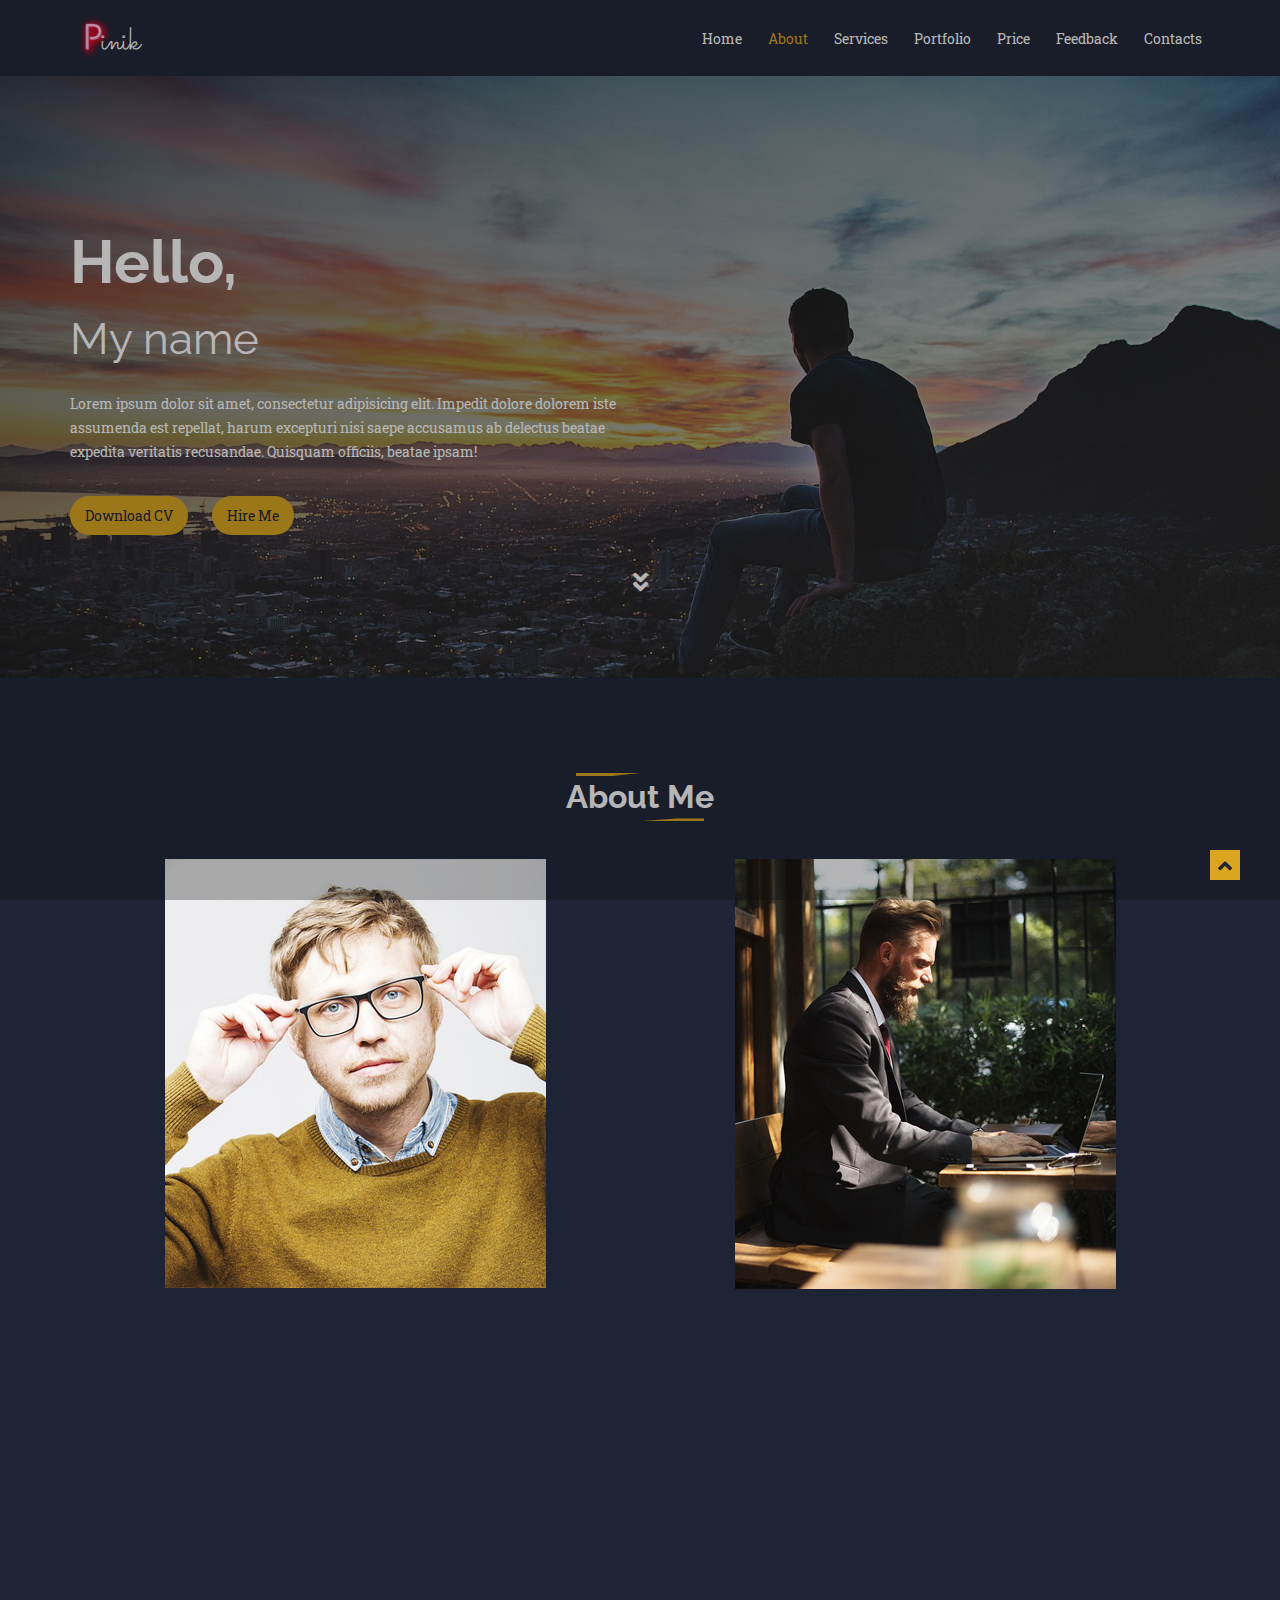
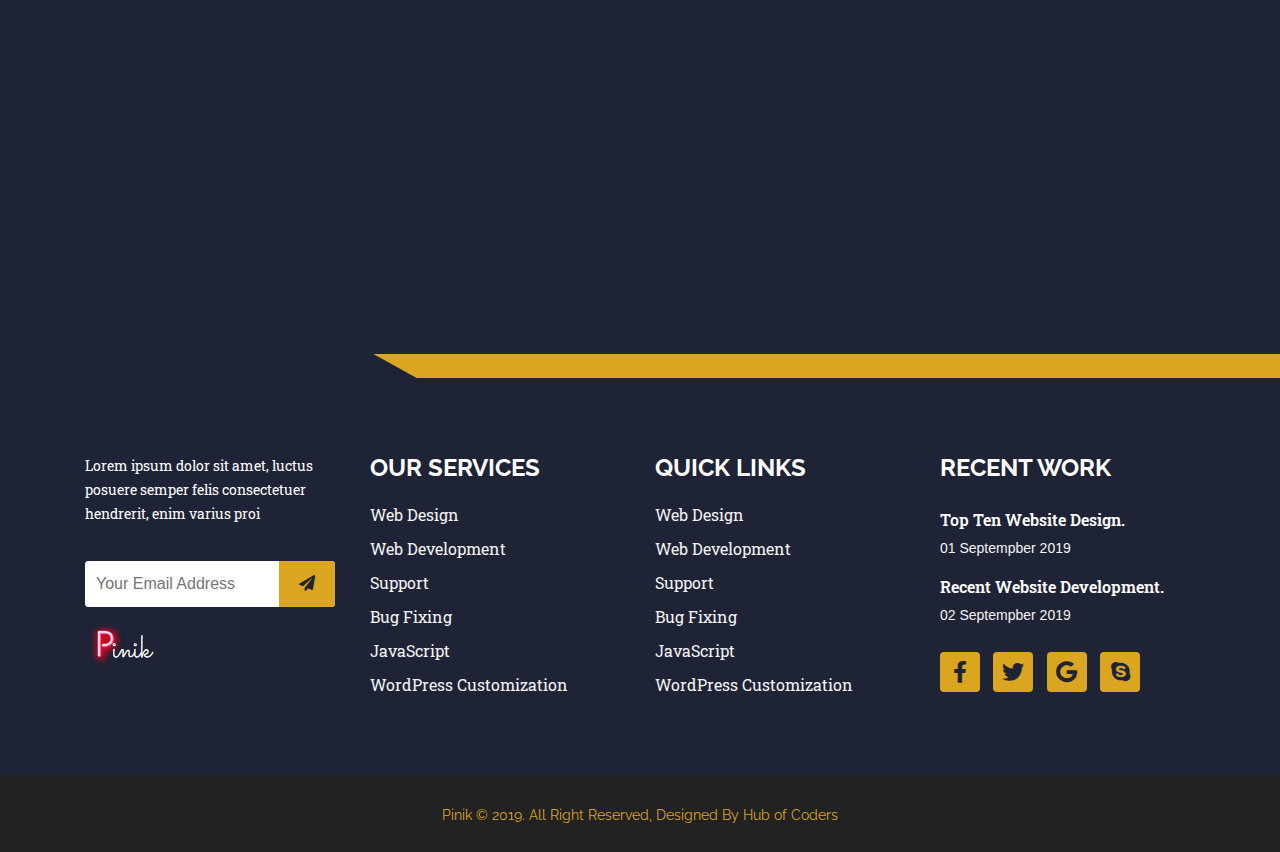
<file: about.html>
<!DOCTYPE html>
<html lang="en">

<head>
    <meta charset="UTF-8">
    <meta name="viewport" content="width=device-width, initial-scale=1, shrink-to-fit=no">
    <title>PortFolio</title>
    <link rel="stylesheet" href="css/all.min.css">
    <link rel="stylesheet" href="css/slick.css">
    <link rel="stylesheet" href="css/bootstrap.min.css">
    <link rel="stylesheet" href="css/animate.css">
    <link rel="stylesheet" href="css/venobox.css">
    <link rel="stylesheet" href="css/style.css">
    <link rel="stylesheet" href="css/responsive.css">
</head>

<body data-spy="scroll" data-target=".menu">




    <!--    Preloader Starts-->

    <div id="preloader">
        <div id="status">&nbsp;</div>
    </div>

    <!--    Preloader Ends-->

    <!--Navbar Starts-->


    <nav class="navbar navbar-expand-lg menu">
        <div class="container p-0">
           <a class="navbar-brand" href="index.html">
             <img src="img/logo.png" alt="logo">
             <span>inik</span>
            </a>
            <button class="navbar-toggler" type="button" data-toggle="collapse" data-target="#navbarSupportedContent" aria-controls="navbarSupportedContent" aria-expanded="false" aria-label="Toggle navigation">
                <span class="navbar-toggler-icon"><i class="fas fa-bars"></i>
                    <i class="fas fa-times"></i></span>
            </button>

            <div class="collapse navbar-collapse" id="navbarSupportedContent">
                <ul class="navbar-nav ml-auto">
                    <li class="nav-item ">
                        <a class="nav-link" href="index.html">Home <span class="sr-only">(current)</span></a>
                    </li>
                    <li class="nav-item">
                        <a class="nav-link active" href="about.html">About</a>
                    </li>
                    <li class="nav-item">
                        <a class="nav-link" href="service.html">Services</a>
                    </li>
                    <li class="nav-item">
                        <a class="nav-link" href="portfolio.html">Portfolio</a>
                    </li>
                    <li class="nav-item">
                        <a class="nav-link" href="price.html">Price</a>
                    </li>
                    <li class="nav-item">
                        <a class="nav-link" href="feedback.html">Feedback</a>
                    </li>
                    <li class="nav-item">
                        <a class="nav-link" href="contact.html">Contacts</a>
                    </li>
                </ul>
            </div>
        </div>
    </nav>

    <!--Navbar Ends-->

    <!--  Banner Starts-->

    <section>
        <div id="banner">
            <div class="container p-0">

                <div class="bannerInfo">
                    <h4>Hello,</h4>
                    <h5>I am a <strong>Web Designer</strong></h5>

                    <div id="typed-strings">

                        <p>My name is <strong>Harington</strong></p>
                        <p>I am a <strong>Web Designer</strong></p>
                    </div>
                    <span id="typed"></span>
                    <p class="details">Lorem ipsum dolor sit amet, consectetur adipisicing elit. Impedit dolore dolorem iste assumenda est repellat, harum excepturi nisi saepe accusamus ab delectus beatae expedita veritatis recusandae. Quisquam officiis, beatae ipsam! </p>
                    <a class="cv" href="#">Download CV</a>
                    <a class="hire" href="#">Hire Me</a>
                </div>


                <div class="toAbout text-center">
                    <a href="#about">
                        <i style="color:#fff;" class="fas fa-angle-double-down"></i>
                    </a>
                </div>
            </div>
            <div class="toTop">
                <a href="#">
                    <i class="fas fa-angle-up"></i>
                </a>
            </div>
        </div>
    </section>

    <!--  Banner Ends-->

    <!--    About Starts-->

    <section>
        <div id="aboutpage">
            <div class="aboutTitle text-center">
                <h3>About Me</h3>
            </div>
            <div class="container">
                <div class="row">
                    <div class="col-lg-6 col-sm-12 col-md-12">
                        <div class="aboutImg wow slideInLeft">
                            <img src="img/about-man.jpg" alt="myImage">
                        </div>

                    </div>
                    <div class="col-lg-6 col-sm-12 col-md-12">
                        <div class="aboutImg wow slideInLeft">
                            <img src="img/about-2.jpg" alt="myImage">

                        </div>
                    </div>
                    <div class="col-lg-12 col-sm-12 col-md-12 ">
                        <div class="allInfo wow slideInRight">
                            <div class="aboutDetails">
                                <h5>Why Hire Me?</h5>
                                <p>Lorem ipsum dolor sit amet, consectetur adipisicing elit. Inventore natus ullam error necessitatibus, laboriosam ipsum tempora provident possimus eos, maxime eius nesciunt, quasi. Provident dolor sequi facere aperiam qui repellat illo illum, dolorem architecto necessitatibus rem ratione excepturi voluptas ut molestiae sit corporis ea repudiandae quaerat. Expedita inventore ad nam! Dolorem, nemo repellat, quos, ad inventore veritatis, vitae at voluptate fugit sint numquam architecto pariatur eligendi aliquid nulla doloremque harum!</p>

                                <p>Lorem ipsum dolor sit amet, consectetur adipisicing elit. Inventore natus ullam error necessitatibus, laboriosam ipsum tempora provident possimus eos, maxime eius nesciunt, quasi. Provident dolor sequi facere aperiam qui repellat illo illum, dolorem architecto necessitatibus rem ratione excepturi voluptas ut molestiae sit corporis ea repudiandae quaerat. Expedita inventore ad nam! Dolorem, nemo repellat, quos, ad inventore veritatis, vitae at voluptate fugit sint numquam architecto pariatur eligendi aliquid nulla doloremque harum!</p>

                                <p>Lorem ipsum dolor sit amet, consectetur adipisicing elit. Inventore natus ullam error necessitatibus, laboriosam ipsum tempora provident possimus eos, maxime eius nesciunt, quasi. Provident dolor sequi facere aperiam qui repellat illo illum, dolorem architecto necessitatibus rem ratione excepturi voluptas ut molestiae sit corporis ea repudiandae quaerat. Expedita inventore ad nam! Dolorem, nemo repellat, quos, ad inventore veritatis, vitae at voluptate fugit sint numquam architecto pariatur eligendi aliquid nulla doloremque harum!</p>
                            </div>
                            <div class="moreDetails">
                                <div class="row">
                                    <div class="col-lg-6 col-md-12 col-sm-12 m-auto">
                                        <ul class="d-inline-block">
                                            <li>
                                                <a href="#">Full Name: <span>Kit Harington</span></a>
                                            </li>
                                            <li>
                                                <a href="#">Freelance: <span>Available</span></a>
                                            </li>
                                        </ul>
                                        <ul class="d-inline-block">
                                            <li>
                                                <a href="#">E-mail: <span>abc@xyz.com</span></a>
                                            </li>
                                            <li>
                                                <a href="#">Location: <span>United States</span></a>
                                            </li>
                                        </ul>
                                        <ul class="d-inline-block">
                                            <li>
                                                <a href="#">Phone: <span>+1522257</span></a>
                                            </li>
                                            <li>
                                                <a href="#">Experience: <span>5 years</span></a>
                                            </li>
                                        </ul>
                                    </div>
                                </div>
                            </div>
                            <div class="socialMedia">
                                <i class="fab fa-facebook-f"></i>
                                <i class="fab fa-twitter"></i>
                                <i class="fab fa-instagram"></i>
                                <i class="fab fa-linkedin-in"></i>
                            </div>
                        </div>
                    </div>
                </div>
            </div>
        </div>
    </section>

    <!--    About Ends-->

  <!-- Footer Section Start -->
    <footer class="footer">
        <!-- Footer Top Section Start -->
        <div class="footer-sec">
            <div class="container footer-intro-box">
                <div class="row ">
                    <div class="col-md-4"></div>
                    <div class="col-md-8">
                        <div class="footer-intro">
                            <span></span>
                        </div>
                    </div>
                </div>
            </div>
            <div class="container">
                <div class="row">
                    <div class="col-lg-3 col-md-6 col-sm-6">
                        <div class="footer-wedget-one">
                            <p>Lorem ipsum dolor sit amet, luctus posuere semper felis consectetuer hendrerit, enim varius proi</p>
                            <form action="#">
                                <input placeholder="your email address" type="email">
                                <div class="submit_btn">
                                    <a href="#"><i class="fa fa-paper-plane"></i></a>
                                </div>
                            </form>
                            <a href="#"><img src="img/ft-logo.png" alt="Footer Logo"></a>
                        </div>
                    </div>

                    <div class="col-lg-3 col-md-6 col-sm-6">
                        <div class="footer-widget-menu">
                            <h2>our services</h2>
                            <ul>
                                <li><a href="#">Web Design</a></li>
                                <li><a href="#">Web Development</a></li>
                                <li><a href="#">support</a></li>
                                <li><a href="#">Bug Fixing</a></li>
                                <li><a href="#">JavaScript</a></li>
                                <li><a href="#">WordPress Customization</a></li>
                            </ul>
                        </div>
                    </div>
                    <div class="col-lg-3 col-md-6 col-sm-6">
                        <div class="footer-widget-menu">
                            <h2>Quick Links</h2>
                          <ul>
                                <li><a href="#">Web Design</a></li>
                                <li><a href="#">Web Development</a></li>
                                <li><a href="#">support</a></li>
                                <li><a href="#">Bug Fixing</a></li>
                                <li><a href="#">JavaScript</a></li>
                                <li><a href="#">WordPress Customization</a></li>
                            </ul>
                        </div>
                    </div>
                    <div class="col-lg-3 col-md-6 col-sm-6">
                        <div class="footer-recent-news">
                            <h2 class="widget-title">recent Work</h2>

                            <div class="footer-recent-inner">
                                <div class="media">

                                    <div class="media-body">
                                        <h2><a href="#">Top Ten Website Design.</a></h2>
                                        <span>01 Septempber 2019</span>
                                    </div>
                                </div>
                                <div class="media">

                                    <div class="media-body">
                                        <h2><a href="#">Recent Website Development.</a></h2>
                                        <span>02 Septempber 2019</span>
                                    </div>
                                </div>
                                <div class="media">
                                    <div class="footer-social">
                                        <ul>
                                            <li><a href="#"><i class="fab fa-facebook-f"></i></a></li>
                                            <li><a href="#"><i class="fab fa-twitter"></i></a></li>
                                            <li><a href="#"><i class="fab fa-google"></i></a></li>
                                            <li><a href="#"><i class="fab fa-skype"></i></a></li>
                                        </ul>
                                    </div>

                                </div>
                            </div>

                        </div>
                    </div>

                </div>
            </div>
        </div>
    </footer>
    <!-- Footer Top Section End -->





    <!--Copyright Starts-->
    <section>
        <div id="copyrightSection">
            <div class="container">
                <div class="copyRight text-center">
                    <p class=" p-0">Pinik © 2019. All Right Reserved, Designed By Hub of Coders</p>
                </div>
            </div>
        </div>
    </section>

    <!--Copyright Ends-->




    <script src="js/jquery-1.12.4.min.js"></script>
    <script src="js/popper.min.js"></script>
    <script src="js/bootstrap.min.js"></script>
    <script src="js/typed.js"></script>
    <script src="js/slick.min.js"></script>
    <script src="js/font-awesome.js"></script>
    <script src="js/mixitup.min.js"></script>
    <script src="js/venobox.min.js"></script>
    <script src="js/wow.min.js"></script>
    <script src="js/scripts.js"></script>
</body>

</html>
</file>
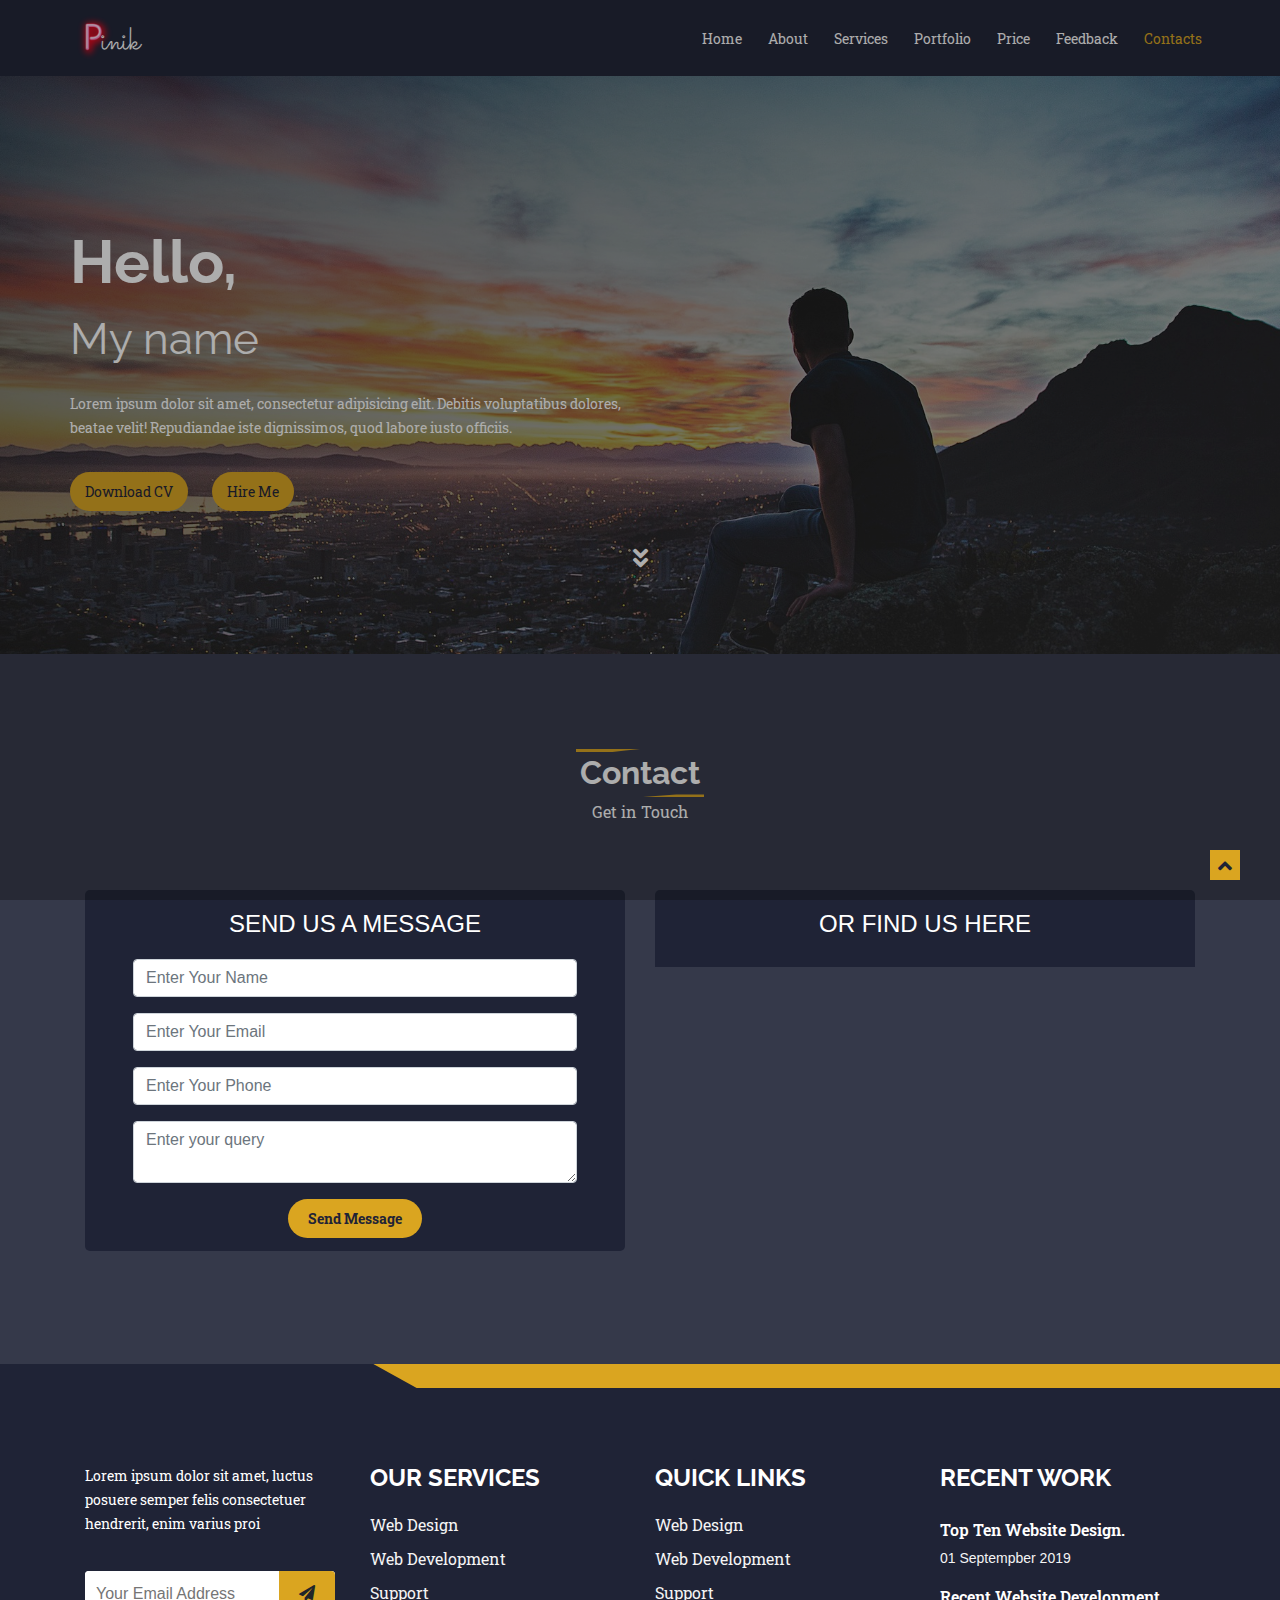
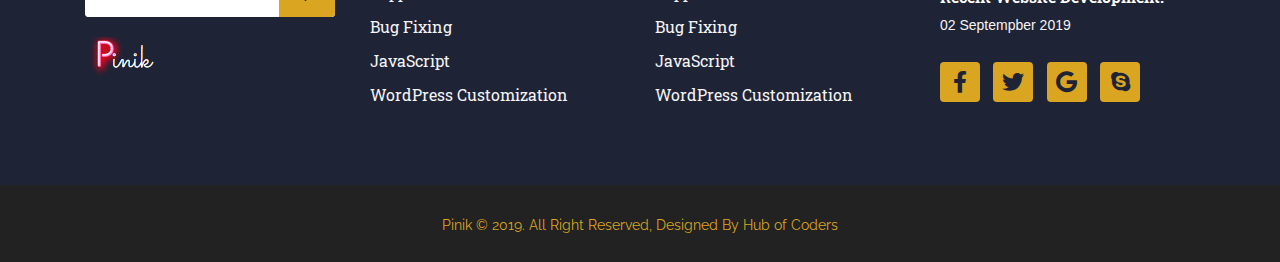
<file: contact.html>
<!DOCTYPE html>
<html lang="en">

<head>
    <meta charset="UTF-8">
    <meta name="viewport" content="width=device-width, initial-scale=1, shrink-to-fit=no">
    <title>PortFolio</title>
    <link rel="stylesheet" href="css/all.min.css">
    <link rel="stylesheet" href="css/slick.css">
    <link rel="stylesheet" href="css/bootstrap.min.css">
    <link rel="stylesheet" href="css/animate.css">
    <link rel="stylesheet" href="css/venobox.css">
    <link rel="stylesheet" href="css/style.css">
    <link rel="stylesheet" href="css/responsive.css">
</head>

<body data-spy="scroll" data-target=".menu">




    <!--    Preloader Starts-->

    <div id="preloader">
        <div id="status">&nbsp;</div>
    </div>

    <!--    Preloader Ends-->

    <!--Navbar Starts-->


    <nav class="navbar navbar-expand-lg menu">
        <div class="container p-0">
           <a class="navbar-brand" href="index.html">
             <img src="img/logo.png" alt="logo">
             <span>inik</span>
            </a>
            <button class="navbar-toggler" type="button" data-toggle="collapse" data-target="#navbarSupportedContent" aria-controls="navbarSupportedContent" aria-expanded="false" aria-label="Toggle navigation">
                <span class="navbar-toggler-icon"><i class="fas fa-bars"></i>
                    <i class="fas fa-times"></i></span>
            </button>

            <div class="collapse navbar-collapse" id="navbarSupportedContent">
                <ul class="navbar-nav ml-auto">
                    <li class="nav-item ">
                        <a class="nav-link" href="index.html">Home <span class="sr-only">(current)</span></a>
                    </li>
                    <li class="nav-item">
                        <a class="nav-link" href="about.html">About</a>
                    </li>
                    <li class="nav-item">
                        <a class="nav-link" href="service.html">Services</a>
                    </li>
                    <li class="nav-item">
                        <a class="nav-link" href="portfolio.html">Portfolio</a>
                    </li>
                    <li class="nav-item">
                        <a class="nav-link" href="price.html">Price</a>
                    </li>
                    <li class="nav-item">
                        <a class="nav-link" href="feedback.html">Feedback</a>
                    </li>
                    <li class="nav-item">
                        <a class="nav-link active" href="contact.html">Contacts</a>
                    </li>
                </ul>
            </div>
        </div>
    </nav>

    <!--Navbar Ends-->

    <!--  Banner Starts-->

    <section>
        <div id="banner">
            <div class="container p-0">

                <div class="bannerInfo">
                    <h4>Hello,</h4>
                    <h5>I am a <strong>Web Designer</strong></h5>

                    <div id="typed-strings">

                        <p>My name is <strong>Harington</strong></p>
                        <p>I am a <strong>Web Designer</strong></p>
                    </div>
                    <span id="typed"></span>
                    <p class="details">Lorem ipsum dolor sit amet, consectetur adipisicing elit. Debitis voluptatibus dolores, beatae velit! Repudiandae iste dignissimos, quod labore iusto officiis. </p>
                    <a class="cv" href="#">Download CV</a>
                    <a class="hire" href="#">Hire Me</a>
                </div>


                <div class="toAbout text-center">
                    <a href="#about">
                        <i style="color:#fff;" class="fas fa-angle-double-down"></i>
                    </a>
                </div>
            </div>
            <div class="toTop">
                <a href="#">
                    <i class="fas fa-angle-up"></i>
                </a>
            </div>
        </div>
    </section>

    <!--  Banner Ends-->


    <!--  Contact Starts-->

    <section>
        <div id="contact1">
            <div class="contactTitle text-center">
                <h3>Contact</h3>
                <p>Get in Touch</p>
            </div>

            <div class="container">
                <div class="row">
                    <div class="col-lg-6 col-md-6 col-sm-12">
                        <div class="cDetails wow slideInLeft px-5 text-center">
                            <h4>Send us a message</h4>
                            <form action="" class="form-group">
                                <input class="form-control" type="text" placeholder="Enter Your Name">
                                <input class="form-control mt-3" type="email" placeholder="Enter Your Email">
                                <input class="form-control mt-3" type="text" placeholder="Enter Your Phone">
                                <textarea name="" id="" class="form-control mt-3 mb-4" placeholder="Enter your query"></textarea>


                            </form>
                            <a href="#">Send Message</a>
                        </div>
                    </div>
                    <div class="col-lg-6 col-md-6 col-sm-12">
                        <div class="cLocationTitle wow slideInRight text-center">
                            <h4>Or Find Us Here</h4>
                        </div>
                        <div class="cLocation wow slideInRight">
                            <iframe src="https://www.google.com/maps/embed?pb=!1m18!1m12!1m3!1d13785.13375425373!2d-95.84308991493499!3d30.25750434099343!2m3!1f0!2f0!3f0!3m2!1i1024!2i768!4f13.1!3m3!1m2!1s0x8646da338c722f15%3A0xa6d534b39703c1fa!2sTexas%20Renaissance%20Festival!5e0!3m2!1sen!2sbd!4v1575835158497!5m2!1sen!2sbd" width="540" height="290" frameborder="0" style="border:0;" allowfullscreen=""></iframe>
                        </div>
                    </div>
                </div>
            </div>

        </div>




        </div>
    </section>








    <!--  Contact Ends-->










    <!-- Footer Section Start -->
    <footer class="footer">
        <!-- Footer Top Section Start -->
        <div class="footer-sec">
            <div class="container footer-intro-box">
                <div class="row ">
                    <div class="col-md-4"></div>
                    <div class="col-md-8">
                        <div class="footer-intro">
                            <span></span>
                        </div>
                    </div>
                </div>
            </div>
            <div class="container">
                <div class="row">
                    <div class="col-lg-3 col-md-6 col-sm-6">
                        <div class="footer-wedget-one">
                            <p>Lorem ipsum dolor sit amet, luctus posuere semper felis consectetuer hendrerit, enim varius proi</p>
                            <form action="#">
                                <input placeholder="your email address" type="email">
                                <div class="submit_btn">
                                    <a href="#"><i class="fa fa-paper-plane"></i></a>
                                </div>
                            </form>
                            <a href="#"><img src="img/ft-logo.png" alt="Footer Logo"></a>
                        </div>
                    </div>

                    <div class="col-lg-3 col-md-6 col-sm-6">
                        <div class="footer-widget-menu">
                            <h2>our services</h2>
                            <ul>
                                <li><a href="#">Web Design</a></li>
                                <li><a href="#">Web Development</a></li>
                                <li><a href="#">support</a></li>
                                <li><a href="#">Bug Fixing</a></li>
                                <li><a href="#">JavaScript</a></li>
                                <li><a href="#">WordPress Customization</a></li>
                            </ul>
                        </div>
                    </div>
                    <div class="col-lg-3 col-md-6 col-sm-6">
                        <div class="footer-widget-menu">
                            <h2>Quick Links</h2>
                          <ul>
                                <li><a href="#">Web Design</a></li>
                                <li><a href="#">Web Development</a></li>
                                <li><a href="#">support</a></li>
                                <li><a href="#">Bug Fixing</a></li>
                                <li><a href="#">JavaScript</a></li>
                                <li><a href="#">WordPress Customization</a></li>
                            </ul>
                        </div>
                    </div>
                    <div class="col-lg-3 col-md-6 col-sm-6">
                        <div class="footer-recent-news">
                            <h2 class="widget-title">recent Work</h2>

                            <div class="footer-recent-inner">
                                <div class="media">

                                    <div class="media-body">
                                        <h2><a href="#">Top Ten Website Design.</a></h2>
                                        <span>01 Septempber 2019</span>
                                    </div>
                                </div>
                                <div class="media">

                                    <div class="media-body">
                                        <h2><a href="#">Recent Website Development.</a></h2>
                                        <span>02 Septempber 2019</span>
                                    </div>
                                </div>
                                <div class="media">
                                    <div class="footer-social">
                                        <ul>
                                            <li><a href="#"><i class="fab fa-facebook-f"></i></a></li>
                                            <li><a href="#"><i class="fab fa-twitter"></i></a></li>
                                            <li><a href="#"><i class="fab fa-google"></i></a></li>
                                            <li><a href="#"><i class="fab fa-skype"></i></a></li>
                                        </ul>
                                    </div>

                                </div>
                            </div>

                        </div>
                    </div>

                </div>
            </div>
        </div>
    </footer>
    <!-- Footer Top Section End -->



    <!--Copyright Starts-->
    <section>
        <div id="copyrightSection">
            <div class="container">
                <div class="copyRight text-center">
                    <p class=" p-0">Pinik © 2019. All Right Reserved, Designed By Hub of Coders</p>
                </div>
            </div>
        </div>
    </section>

    <!--Copyright Ends-->



    <script src="js/jquery-1.12.4.min.js"></script>
    <script src="js/popper.min.js"></script>
    <script src="js/bootstrap.min.js"></script>
    <script src="js/typed.js"></script>
    <script src="js/slick.min.js"></script>
    <script src="js/font-awesome.js"></script>
    <script src="js/mixitup.min.js"></script>
    <script src="js/venobox.min.js"></script>
    <script src="js/wow.min.js"></script>
    <script src="js/scripts.js"></script>
</body>

</html>
</file>
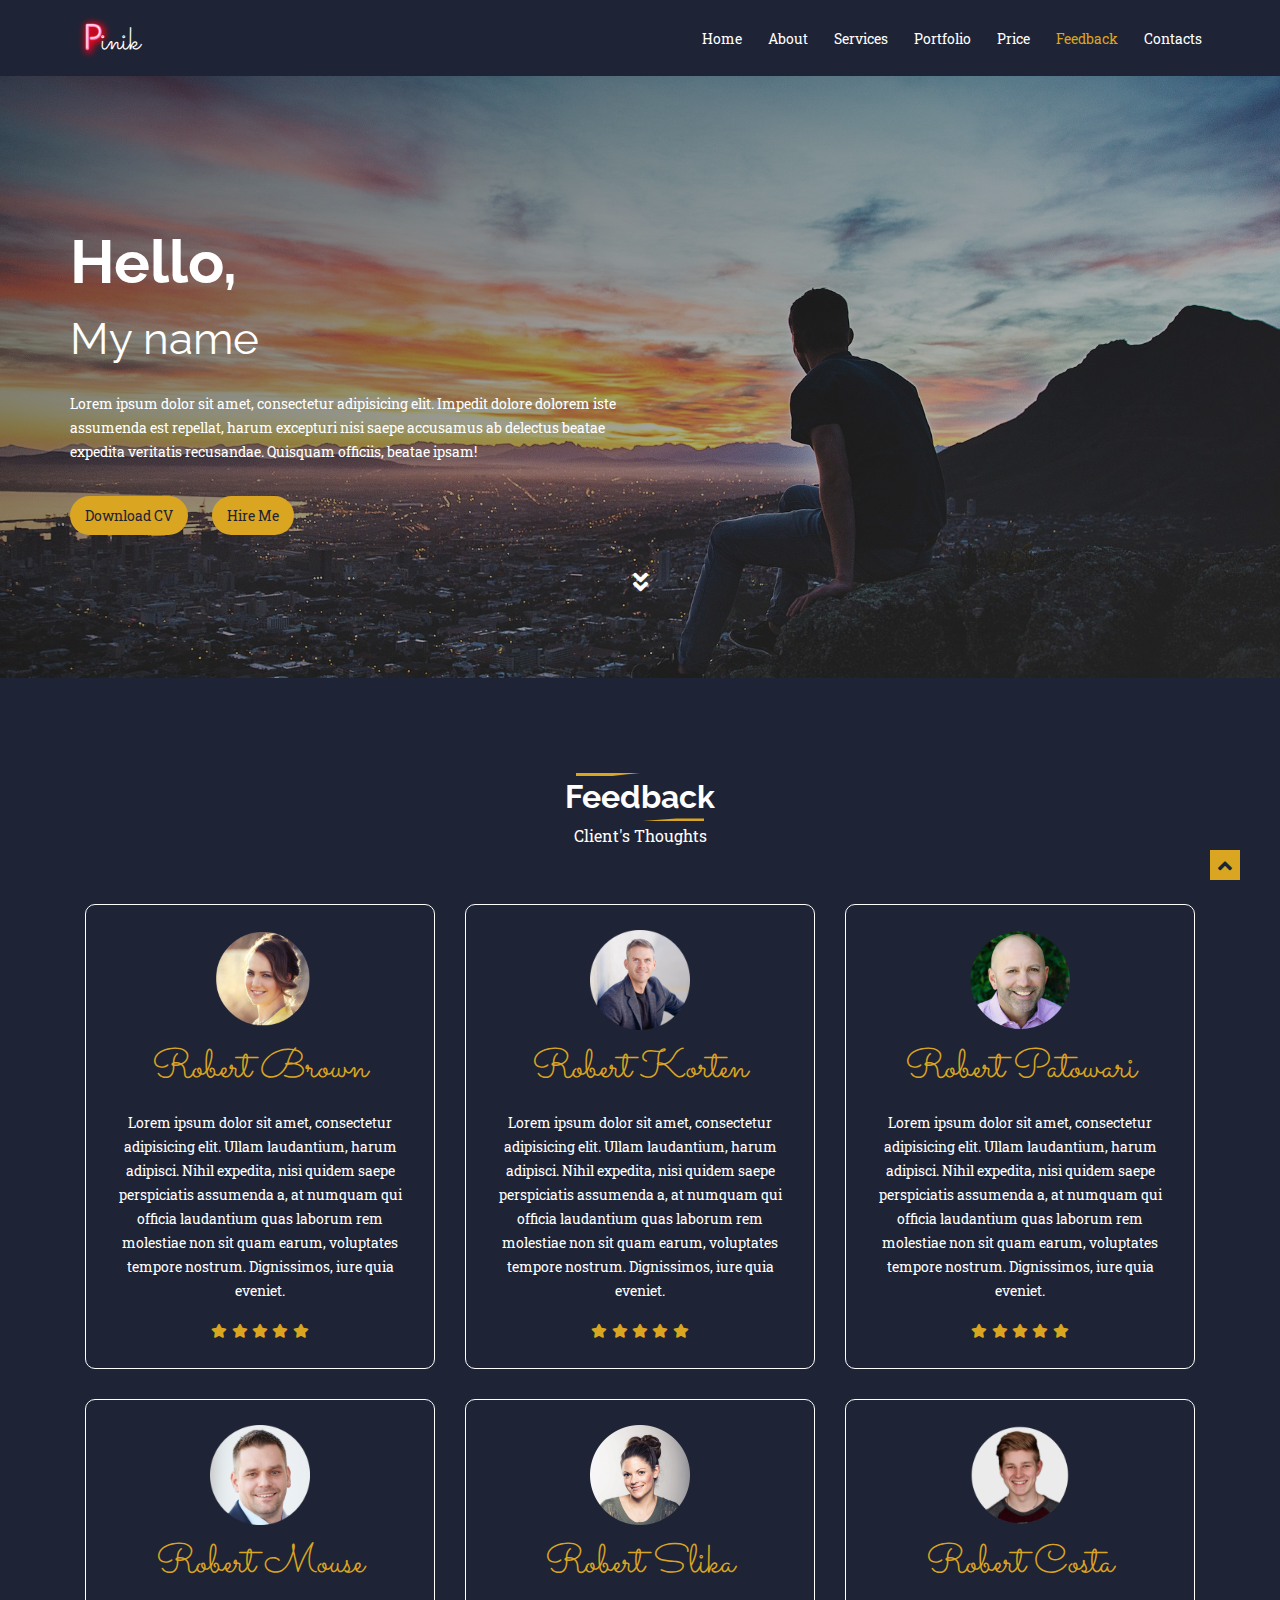
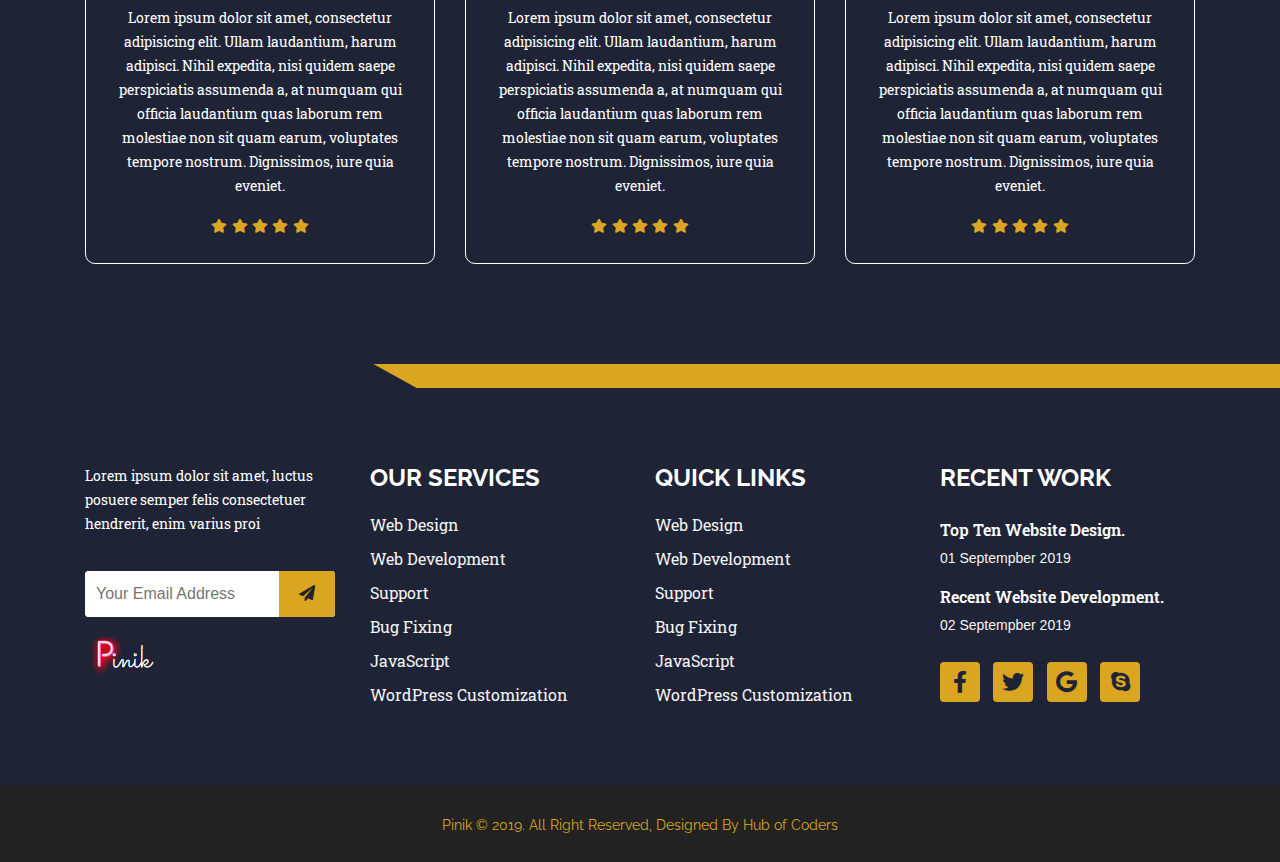
<file: feedback.html>
<!DOCTYPE html>
<html lang="en">

<head>
    <meta charset="UTF-8">
    <meta name="viewport" content="width=device-width, initial-scale=1, shrink-to-fit=no">
    <title>portfolio</title>
    <link rel="stylesheet" href="css/all.min.css">
    <link rel="stylesheet" href="css/slick.css">
    <link rel="stylesheet" href="css/bootstrap.min.css">
    <link rel="stylesheet" href="css/animate.css">
    <link rel="stylesheet" href="css/venobox.css">
    <link rel="stylesheet" href="css/style.css">
    <link rel="stylesheet" href="css/responsive.css">
</head>








<!--Navbar Starts-->


<nav class="navbar navbar-expand-lg menu">
    <div class="container p-0">
      <a class="navbar-brand" href="index.html">
             <img src="img/logo.png" alt="logo">
             <span>inik</span>
            </a>
        <button class="navbar-toggler" type="button" data-toggle="collapse" data-target="#navbarSupportedContent" aria-controls="navbarSupportedContent" aria-expanded="false" aria-label="Toggle navigation">
            <span class="navbar-toggler-icon"><i class="fas fa-bars"></i>
                <i class="fas fa-times"></i></span>
        </button>

        <div class="collapse navbar-collapse" id="navbarSupportedContent">
            <ul class="navbar-nav ml-auto">
                <li class="nav-item ">
                    <a class="nav-link" href="index.html">Home <span class="sr-only">(current)</span></a>
                </li>
                <li class="nav-item">
                    <a class="nav-link" href="about.html">About</a>
                </li>
                <li class="nav-item">
                    <a class="nav-link " href="service.html">Services</a>
                </li>
                <li class="nav-item">
                    <a class="nav-link " href="portfolio.html">Portfolio</a>
                </li>
                <li class="nav-item">
                    <a class="nav-link" href="price.html">Price</a>
                </li>
                <li class="nav-item">
                    <a class="nav-link active" href="feedback.html">Feedback</a>
                </li>
                <li class="nav-item">
                    <a class="nav-link" href="contact.html">Contacts</a>
                </li>
            </ul>
        </div>
    </div>
</nav>

<!--Navbar Ends-->


<!--  Banner Starts-->

<section>
    <div id="banner">
        <div class="container p-0">

            <div class="bannerInfo">
                <h4>Hello,</h4>
                <h5>I am a <strong>Web Designer</strong></h5>

                <div id="typed-strings">

                    <p>My name is <strong>Harington</strong></p>
                    <p>I am a <strong>Web Designer</strong></p>
                </div>
                <span id="typed"></span>
                <p class="details">Lorem ipsum dolor sit amet, consectetur adipisicing elit. Impedit dolore dolorem iste assumenda est repellat, harum excepturi nisi saepe accusamus ab delectus beatae expedita veritatis recusandae. Quisquam officiis, beatae ipsam! </p>
                <a class="cv" href="#">Download CV</a>
                <a class="hire" href="#">Hire Me</a>
            </div>


            <div class="toAbout text-center">
                <a href="#about">
                    <i style="color:#fff;" class="fas fa-angle-double-down"></i>
                </a>
            </div>
        </div>
        <div class="toTop">
            <a href="#">
                <i class="fas fa-angle-up"></i>
            </a>
        </div>
    </div>
</section>

<!--  Banner Ends-->




<!--    Feedback Starts-->
<section>
    <div id="feedback-2">
        <div class="feedbackTitle text-center">
            <h3>Feedback</h3>
            <p>Client's Thoughts</p>
        </div>
        <div class="feedbackBg">
            <div class="container">
                <div class="row">

                    <div class="col-lg-4 col-sm-12 col-md-6">
                        <div class="feedbackSlider">
                            <div class="review text-center">
                                <img src="img/client1.png" alt="clientTwo">
                                <h3>Robert Brown</h3>
                                <p>Lorem ipsum dolor sit amet, consectetur adipisicing elit. Ullam laudantium, harum adipisci. Nihil expedita, nisi quidem saepe perspiciatis assumenda a, at numquam qui officia laudantium quas laborum rem molestiae non sit quam earum, voluptates tempore nostrum. Dignissimos, iure quia eveniet.</p>
                                <i class="fas fa-star"></i>
                                <i class="fas fa-star"></i>
                                <i class="fas fa-star"></i>
                                <i class="fas fa-star"></i>
                                <i class="fas fa-star"></i>

                            </div>
                        </div>
                    </div>

                    <div class="col-lg-4 col-sm-12 col-md-6">
                        <div class="feedbackSlider">
                            <div class="review text-center">
                                <img src="img/client2.png" alt="clientTwo">
                                <h3>Robert Korten</h3>
                                <p>Lorem ipsum dolor sit amet, consectetur adipisicing elit. Ullam laudantium, harum adipisci. Nihil expedita, nisi quidem saepe perspiciatis assumenda a, at numquam qui officia laudantium quas laborum rem molestiae non sit quam earum, voluptates tempore nostrum. Dignissimos, iure quia eveniet.</p>
                                <i class="fas fa-star"></i>
                                <i class="fas fa-star"></i>
                                <i class="fas fa-star"></i>
                                <i class="fas fa-star"></i>
                                <i class="fas fa-star"></i>

                            </div>
                        </div>
                    </div>


                    <div class="col-lg-4 col-sm-12 col-md-6">
                        <div class="feedbackSlider">
                            <div class="review text-center">
                                <img src="img/client3.png" alt="clientTwo">
                                <h3>Robert Patowari</h3>
                                <p>Lorem ipsum dolor sit amet, consectetur adipisicing elit. Ullam laudantium, harum adipisci. Nihil expedita, nisi quidem saepe perspiciatis assumenda a, at numquam qui officia laudantium quas laborum rem molestiae non sit quam earum, voluptates tempore nostrum. Dignissimos, iure quia eveniet.</p>
                                <i class="fas fa-star"></i>
                                <i class="fas fa-star"></i>
                                <i class="fas fa-star"></i>
                                <i class="fas fa-star"></i>
                                <i class="fas fa-star"></i>

                            </div>
                        </div>
                    </div>
                    <div class="col-lg-4 col-sm-12 col-md-6">
                        <div class="feedbackSlider">
                            <div class="review text-center">
                                <img src="img/client4.png" alt="clientTwo">
                                <h3>Robert Mouse</h3>
                                <p>Lorem ipsum dolor sit amet, consectetur adipisicing elit. Ullam laudantium, harum adipisci. Nihil expedita, nisi quidem saepe perspiciatis assumenda a, at numquam qui officia laudantium quas laborum rem molestiae non sit quam earum, voluptates tempore nostrum. Dignissimos, iure quia eveniet.</p>
                                <i class="fas fa-star"></i>
                                <i class="fas fa-star"></i>
                                <i class="fas fa-star"></i>
                                <i class="fas fa-star"></i>
                                <i class="fas fa-star"></i>

                            </div>
                        </div>
                    </div>

                    <div class="col-lg-4 col-sm-12 col-md-6">
                        <div class="feedbackSlider">
                            <div class="review text-center">
                                <img src="img/client5.png" alt="clientTwo">
                                <h3>Robert Slika</h3>
                                <p>Lorem ipsum dolor sit amet, consectetur adipisicing elit. Ullam laudantium, harum adipisci. Nihil expedita, nisi quidem saepe perspiciatis assumenda a, at numquam qui officia laudantium quas laborum rem molestiae non sit quam earum, voluptates tempore nostrum. Dignissimos, iure quia eveniet.</p>
                                <i class="fas fa-star"></i>
                                <i class="fas fa-star"></i>
                                <i class="fas fa-star"></i>
                                <i class="fas fa-star"></i>
                                <i class="fas fa-star"></i>

                            </div>
                        </div>
                    </div>


                    <div class="col-lg-4 col-sm-12 col-md-6">
                        <div class="feedbackSlider">
                            <div class="review text-center">
                                <img src="img/client6.png" alt="clientTwo">
                                <h3>Robert Costa</h3>
                                <p>Lorem ipsum dolor sit amet, consectetur adipisicing elit. Ullam laudantium, harum adipisci. Nihil expedita, nisi quidem saepe perspiciatis assumenda a, at numquam qui officia laudantium quas laborum rem molestiae non sit quam earum, voluptates tempore nostrum. Dignissimos, iure quia eveniet.</p>
                                <i class="fas fa-star"></i>
                                <i class="fas fa-star"></i>
                                <i class="fas fa-star"></i>
                                <i class="fas fa-star"></i>
                                <i class="fas fa-star"></i>

                            </div>
                        </div>
                    </div>
                </div>


                <!--
                <div class="row">

                    <div class="col-lg-4 col-sm-12 col-md-6">
                        <div class="feedbackSlider">
                            <div class="review text-center">
                                <img src="img/client4.png" alt="clientTwo">
                                <h3>Robert Mouse</h3>
                                <p>Lorem ipsum dolor sit amet, consectetur adipisicing elit. Ullam laudantium, harum adipisci. Nihil expedita, nisi quidem saepe perspiciatis assumenda a, at numquam qui officia laudantium quas laborum rem molestiae non sit quam earum, voluptates tempore nostrum. Dignissimos, iure quia eveniet.</p>
                                <i class="fas fa-star"></i>
                                <i class="fas fa-star"></i>
                                <i class="fas fa-star"></i>
                                <i class="fas fa-star"></i>
                                <i class="fas fa-star"></i>

                            </div>
                        </div>
                    </div>

                    <div class="col-lg-4 col-sm-12 col-md-6">
                        <div class="feedbackSlider">
                            <div class="review text-center">
                                <img src="img/client5.png" alt="clientTwo">
                                <h3>Robert Slika</h3>
                                <p>Lorem ipsum dolor sit amet, consectetur adipisicing elit. Ullam laudantium, harum adipisci. Nihil expedita, nisi quidem saepe perspiciatis assumenda a, at numquam qui officia laudantium quas laborum rem molestiae non sit quam earum, voluptates tempore nostrum. Dignissimos, iure quia eveniet.</p>
                                <i class="fas fa-star"></i>
                                <i class="fas fa-star"></i>
                                <i class="fas fa-star"></i>
                                <i class="fas fa-star"></i>
                                <i class="fas fa-star"></i>

                            </div>
                        </div>
                    </div>


                    <div class="col-lg-4 col-sm-12 col-md-6">
                        <div class="feedbackSlider">
                            <div class="review text-center">
                                <img src="img/client6.png" alt="clientTwo">
                                <h3>Robert Costa</h3>
                                <p>Lorem ipsum dolor sit amet, consectetur adipisicing elit. Ullam laudantium, harum adipisci. Nihil expedita, nisi quidem saepe perspiciatis assumenda a, at numquam qui officia laudantium quas laborum rem molestiae non sit quam earum, voluptates tempore nostrum. Dignissimos, iure quia eveniet.</p>
                                <i class="fas fa-star"></i>
                                <i class="fas fa-star"></i>
                                <i class="fas fa-star"></i>
                                <i class="fas fa-star"></i>
                                <i class="fas fa-star"></i>

                            </div>
                        </div>
                    </div>
                </div>
-->
            </div>
        </div>


    </div>
</section>
<!--    Feedback Ends-->








  <!-- Footer Section Start -->
    <footer class="footer">
        <!-- Footer Top Section Start -->
        <div class="footer-sec">
            <div class="container footer-intro-box">
                <div class="row ">
                    <div class="col-md-4"></div>
                    <div class="col-md-8">
                        <div class="footer-intro">
                            <span></span>
                        </div>
                    </div>
                </div>
            </div>
            <div class="container">
                <div class="row">
                    <div class="col-lg-3 col-md-6 col-sm-6">
                        <div class="footer-wedget-one">
                            <p>Lorem ipsum dolor sit amet, luctus posuere semper felis consectetuer hendrerit, enim varius proi</p>
                            <form action="#">
                                <input placeholder="your email address" type="email">
                                <div class="submit_btn">
                                    <a href="#"><i class="fa fa-paper-plane"></i></a>
                                </div>
                            </form>
                            <a href="#"><img src="img/ft-logo.png" alt="Footer Logo"></a>
                        </div>
                    </div>

                    <div class="col-lg-3 col-md-6 col-sm-6">
                        <div class="footer-widget-menu">
                            <h2>our services</h2>
                            <ul>
                                <li><a href="#">Web Design</a></li>
                                <li><a href="#">Web Development</a></li>
                                <li><a href="#">support</a></li>
                                <li><a href="#">Bug Fixing</a></li>
                                <li><a href="#">JavaScript</a></li>
                                <li><a href="#">WordPress Customization</a></li>
                            </ul>
                        </div>
                    </div>
                    <div class="col-lg-3 col-md-6 col-sm-6">
                        <div class="footer-widget-menu">
                            <h2>Quick Links</h2>
                          <ul>
                                <li><a href="#">Web Design</a></li>
                                <li><a href="#">Web Development</a></li>
                                <li><a href="#">support</a></li>
                                <li><a href="#">Bug Fixing</a></li>
                                <li><a href="#">JavaScript</a></li>
                                <li><a href="#">WordPress Customization</a></li>
                            </ul>
                        </div>
                    </div>
                    <div class="col-lg-3 col-md-6 col-sm-6">
                        <div class="footer-recent-news">
                            <h2 class="widget-title">recent Work</h2>

                            <div class="footer-recent-inner">
                                <div class="media">

                                    <div class="media-body">
                                        <h2><a href="#">Top Ten Website Design.</a></h2>
                                        <span>01 Septempber 2019</span>
                                    </div>
                                </div>
                                <div class="media">

                                    <div class="media-body">
                                        <h2><a href="#">Recent Website Development.</a></h2>
                                        <span>02 Septempber 2019</span>
                                    </div>
                                </div>
                                <div class="media">
                                    <div class="footer-social">
                                        <ul>
                                            <li><a href="#"><i class="fab fa-facebook-f"></i></a></li>
                                            <li><a href="#"><i class="fab fa-twitter"></i></a></li>
                                            <li><a href="#"><i class="fab fa-google"></i></a></li>
                                            <li><a href="#"><i class="fab fa-skype"></i></a></li>
                                        </ul>
                                    </div>

                                </div>
                            </div>

                        </div>
                    </div>

                </div>
            </div>
        </div>
    </footer>
    <!-- Footer Top Section End -->


<!--Copyright Starts-->
<section>
    <div id="copyrightSection">
        <div class="container">
            <div class="copyRight text-center">
                <p class=" p-0">Pinik © 2019. All Right Reserved, Designed By Hub of Coders</p>
            </div>
        </div>
    </div>
</section>

<!--Copyright Ends-->








<script src="js/jquery-1.12.4.min.js"></script>
<script src="js/popper.min.js"></script>
<script src="js/bootstrap.min.js"></script>
<script src="js/typed.js"></script>
<script src="js/slick.min.js"></script>
<script src="js/font-awesome.js"></script>
<script src="js/mixitup.min.js"></script>
<script src="js/venobox.min.js"></script>
<script src="js/wow.min.js"></script>
<script src="js/scripts.js"></script>
</file>
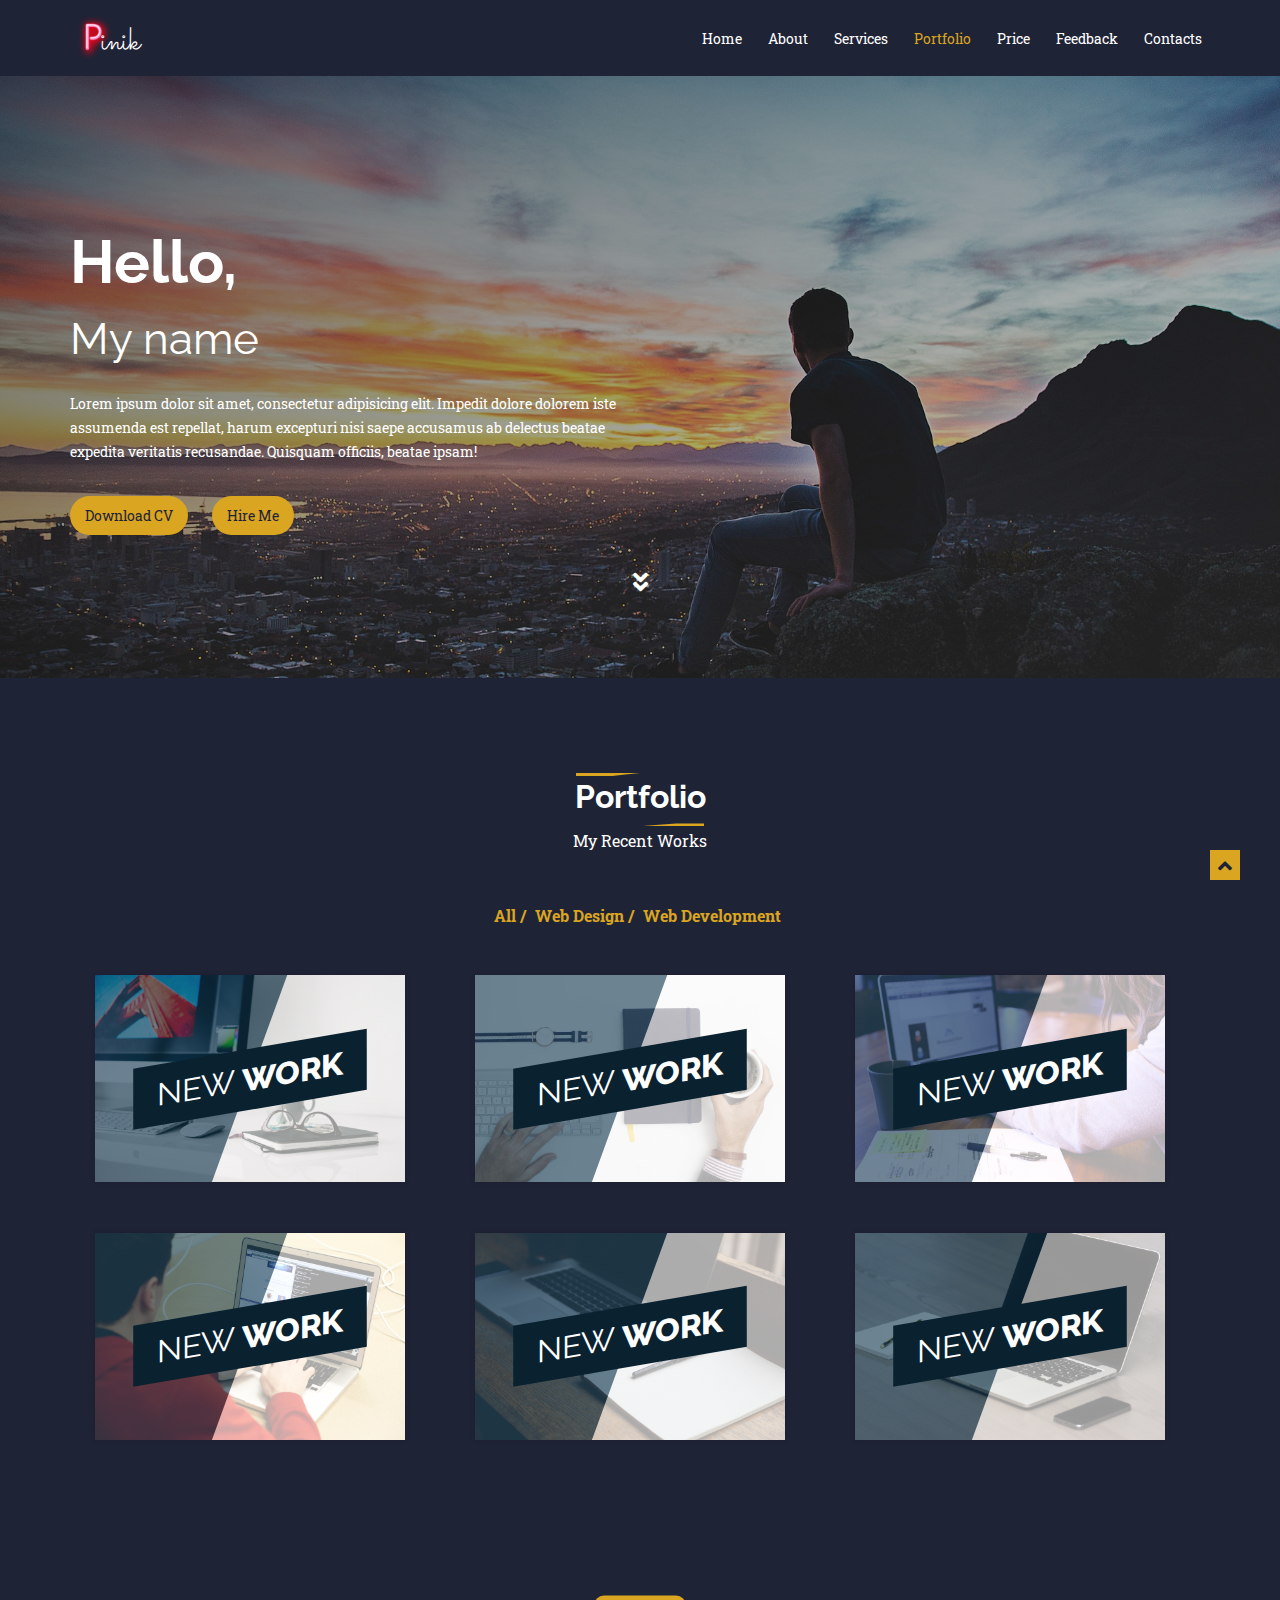
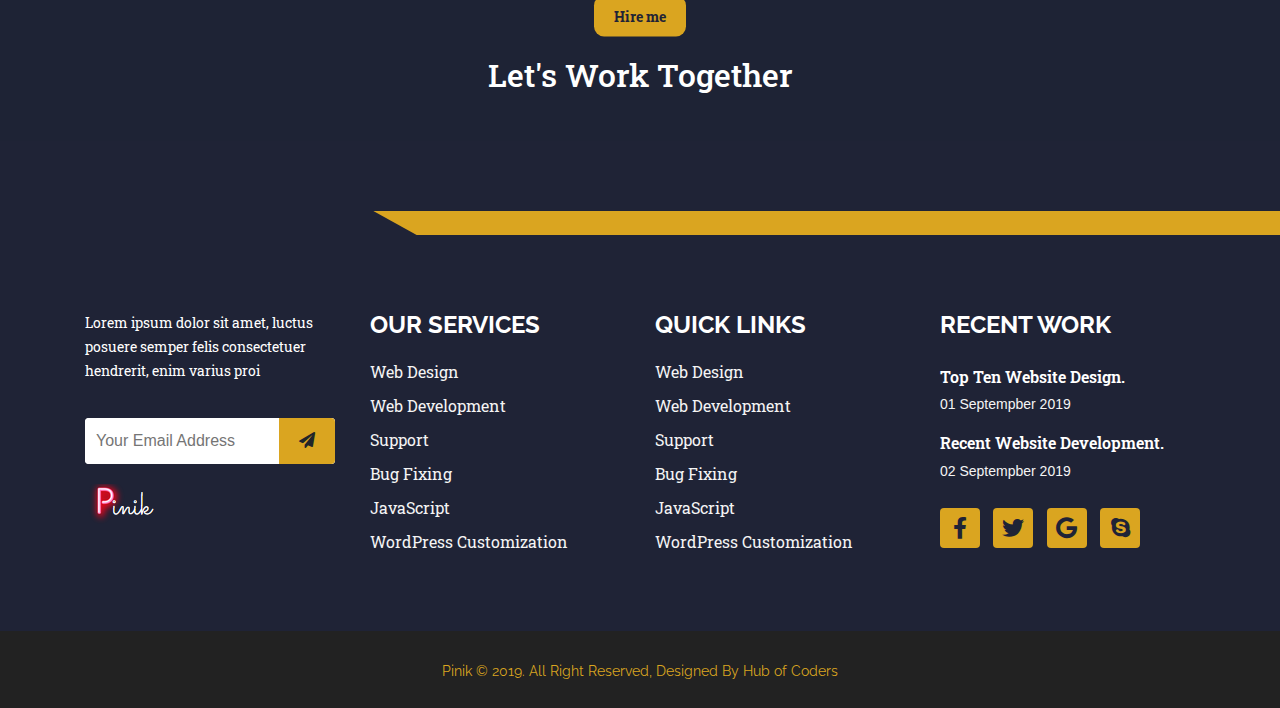
<file: portfolio.html>
<!DOCTYPE html>
<html lang="en">

<head>
    <meta charset="UTF-8">
    <meta name="viewport" content="width=device-width, initial-scale=1, shrink-to-fit=no">
    <title>portfolio</title>
    <link rel="stylesheet" href="css/all.min.css">
    <link rel="stylesheet" href="css/slick.css">
    <link rel="stylesheet" href="css/bootstrap.min.css">
    <link rel="stylesheet" href="css/animate.css">
    <link rel="stylesheet" href="css/venobox.css">
    <link rel="stylesheet" href="css/style.css">
    <link rel="stylesheet" href="css/responsive.css">
</head>








<!--Navbar Starts-->


<nav class="navbar navbar-expand-lg menu">
    <div class="container p-0">
    <a class="navbar-brand" href="index.html">
             <img src="img/logo.png" alt="logo">
             <span>inik</span>
            </a>
        <button class="navbar-toggler" type="button" data-toggle="collapse" data-target="#navbarSupportedContent" aria-controls="navbarSupportedContent" aria-expanded="false" aria-label="Toggle navigation">
            <span class="navbar-toggler-icon"><i class="fas fa-bars"></i>
                <i class="fas fa-times"></i></span>
        </button>

        <div class="collapse navbar-collapse" id="navbarSupportedContent">
            <ul class="navbar-nav ml-auto">
                <li class="nav-item ">
                    <a class="nav-link" href="index.html">Home <span class="sr-only">(current)</span></a>
                </li>
                <li class="nav-item">
                    <a class="nav-link" href="about.html">About</a>
                </li>
                <li class="nav-item">
                    <a class="nav-link " href="service.html">Services</a>
                </li>
                <li class="nav-item">
                    <a class="nav-link active" href="portfolio.html">Portfolio</a>
                </li>
                <li class="nav-item">
                    <a class="nav-link" href="price.html">Price</a>
                </li>
                <li class="nav-item">
                    <a class="nav-link" href="feedback.html">Feedback</a>
                </li>
                <li class="nav-item">
                    <a class="nav-link" href="contact.html">Contacts</a>
                </li>
            </ul>
        </div>
    </div>
</nav>

<!--Navbar Ends-->


<!--  Banner Starts-->

<section>
    <div id="banner">
        <div class="container p-0">

            <div class="bannerInfo">
                <h4>Hello,</h4>
                <h5>I am a <strong>Web Designer</strong></h5>

                <div id="typed-strings">

                    <p>My name is <strong>Harington</strong></p>
                    <p>I am a <strong>Web Designer</strong></p>
                </div>
                <span id="typed"></span>
                <p class="details">Lorem ipsum dolor sit amet, consectetur adipisicing elit. Impedit dolore dolorem iste assumenda est repellat, harum excepturi nisi saepe accusamus ab delectus beatae expedita veritatis recusandae. Quisquam officiis, beatae ipsam! </p>
                <a class="cv" href="#">Download CV</a>
                <a class="hire" href="#">Hire Me</a>
            </div>


            <div class="toAbout text-center">
                <a href="#about">
                    <i style="color:#fff;" class="fas fa-angle-double-down"></i>
                </a>
            </div>
        </div>
        <div class="toTop">
            <a href="#">
                <i class="fas fa-angle-up"></i>
            </a>
        </div>
    </div>
</section>

<!--  Banner Ends-->

<!--    Portfolio Starts-->

<section>
    <div id="portfolio-1">
        <div class="portfolioTitle text-center">
            <h3>Portfolio</h3>
            <p>My Recent Works</p>
            <ul>
                <li data-filter="all">All / </li>
                <li data-filter=".webD">Web Design / </li>
                <li data-filter=".dev">Web Development </li>

            </ul>
        </div>

        <div class="container">
            <div class="row filter">
                <div class="col-lg-4 col-sm-6 col-md-4 pb-3">
                    <div class="mix webD">
                        <figure class="snip1104 blue">
                            <img src="img/design1.jpg" alt="sample33" />
                            <figcaption>
                                <h2>New <span> Work</span></h2>
                            </figcaption>
                            <a class="venobox" data-gall="myGallery" href="img/design1.jpg"><i class="fas fa-search-plus"></i></a>
                        </figure>
                    </div>
                </div>



                <div class="col-lg-4 col-sm-6 col-md-4 pb-3">
                    <div class="mix webD">
                        <figure class="snip1104 blue">
                            <img src="img/design2.jpg" alt="sample33" />
                            <figcaption>
                                <h2>New <span> Work</span></h2>
                            </figcaption>
                            <a class="venobox" data-gall="myGallery" href="img/design2.jpg"><i class="fas fa-search-plus"></i></a>
                        </figure>
                    </div>
                </div>
                <div class="col-lg-4 col-sm-6 col-md-4 pb-3">
                    <div class="mix webD">
                        <figure class="snip1104 blue">
                            <img src="img/design3.jpg" alt="sample33" />
                            <figcaption>
                                <h2>New <span> Work</span></h2>
                            </figcaption>
                            <a class="venobox" data-gall="myGallery" href="img/design3.jpg"><i class="fas fa-search-plus"></i></a>
                        </figure>
                    </div>
                </div>

                <div class="col-lg-4 col-sm-6 col-md-4 pb-3">
                    <div class="mix dev">
                        <figure class="snip1104 blue">
                            <img src="img/dev1.jpg" alt="sample33" />
                            <figcaption>
                                <h2>New <span> Work</span></h2>
                            </figcaption>
                            <a class="venobox" data-gall="myGallery" href="img/dev1.jpg"><i class="fas fa-search-plus"></i></a>
                        </figure>
                    </div>
                </div>
                <div class="col-lg-4 col-sm-6 col-md-4 pb-3">
                    <div class="mix dev">
                        <figure class="snip1104 blue">
                            <img src="img/dev2.jpg" alt="sample33" />
                            <figcaption>
                                <h2>New <span> Work</span></h2>
                            </figcaption>
                            <a class="venobox" data-gall="myGallery" href="img/dev2.jpg"><i class="fas fa-search-plus"></i></a>
                        </figure>
                    </div>
                </div>
                <div class="col-lg-4 col-sm-6 col-md-4 pb-3">
                    <div class="mix dev">
                        <figure class="snip1104 blue">
                            <img src="img/dev3.jpg" alt="sample33" />
                            <figcaption>
                                <h2>New <span> Work</span></h2>
                            </figcaption>
                            <a class="venobox" data-gall="myGallery" href="img/dev3.jpg"><i class="fas fa-search-plus"></i></a>
                        </figure>
                    </div>
                </div>
            </div>

        </div>
        <div class="hireMe">

            <div class="overlay">
                <a href="#">Hire me</a>
                <h3>Let's Work Together</h3>
            </div>
        </div>
    </div>
</section>

<!--    Portfolio Ends-->


  <!-- Footer Section Start -->
    <footer class="footer">
        <!-- Footer Top Section Start -->
        <div class="footer-sec">
            <div class="container footer-intro-box">
                <div class="row ">
                    <div class="col-md-4"></div>
                    <div class="col-md-8">
                        <div class="footer-intro">
                            <span></span>
                        </div>
                    </div>
                </div>
            </div>
            <div class="container">
                <div class="row">
                    <div class="col-lg-3 col-md-6 col-sm-6">
                        <div class="footer-wedget-one">
                            <p>Lorem ipsum dolor sit amet, luctus posuere semper felis consectetuer hendrerit, enim varius proi</p>
                            <form action="#">
                                <input placeholder="your email address" type="email">
                                <div class="submit_btn">
                                    <a href="#"><i class="fa fa-paper-plane"></i></a>
                                </div>
                            </form>
                            <a href="#"><img src="img/ft-logo.png" alt="Footer Logo"></a>
                        </div>
                    </div>

                    <div class="col-lg-3 col-md-6 col-sm-6">
                        <div class="footer-widget-menu">
                            <h2>our services</h2>
                            <ul>
                                <li><a href="#">Web Design</a></li>
                                <li><a href="#">Web Development</a></li>
                                <li><a href="#">support</a></li>
                                <li><a href="#">Bug Fixing</a></li>
                                <li><a href="#">JavaScript</a></li>
                                <li><a href="#">WordPress Customization</a></li>
                            </ul>
                        </div>
                    </div>
                    <div class="col-lg-3 col-md-6 col-sm-6">
                        <div class="footer-widget-menu">
                            <h2>Quick Links</h2>
                          <ul>
                                <li><a href="#">Web Design</a></li>
                                <li><a href="#">Web Development</a></li>
                                <li><a href="#">support</a></li>
                                <li><a href="#">Bug Fixing</a></li>
                                <li><a href="#">JavaScript</a></li>
                                <li><a href="#">WordPress Customization</a></li>
                            </ul>
                        </div>
                    </div>
                    <div class="col-lg-3 col-md-6 col-sm-6">
                        <div class="footer-recent-news">
                            <h2 class="widget-title">recent Work</h2>

                            <div class="footer-recent-inner">
                                <div class="media">

                                    <div class="media-body">
                                        <h2><a href="#">Top Ten Website Design.</a></h2>
                                        <span>01 Septempber 2019</span>
                                    </div>
                                </div>
                                <div class="media">

                                    <div class="media-body">
                                        <h2><a href="#">Recent Website Development.</a></h2>
                                        <span>02 Septempber 2019</span>
                                    </div>
                                </div>
                                <div class="media">
                                    <div class="footer-social">
                                        <ul>
                                            <li><a href="#"><i class="fab fa-facebook-f"></i></a></li>
                                            <li><a href="#"><i class="fab fa-twitter"></i></a></li>
                                            <li><a href="#"><i class="fab fa-google"></i></a></li>
                                            <li><a href="#"><i class="fab fa-skype"></i></a></li>
                                        </ul>
                                    </div>

                                </div>
                            </div>

                        </div>
                    </div>

                </div>
            </div>
        </div>
    </footer>
    <!-- Footer Top Section End -->



<!--Copyright Starts-->
<section>
    <div id="copyrightSection">
        <div class="container">
            <div class="copyRight text-center">
                <p class=" p-0">Pinik © 2019. All Right Reserved, Designed By Hub of Coders</p>
            </div>
        </div>
    </div>
</section>
<!--Copyright Ends-->








<script src="js/jquery-1.12.4.min.js"></script>
<script src="js/popper.min.js"></script>
<script src="js/bootstrap.min.js"></script>
<script src="js/typed.js"></script>
<script src="js/slick.min.js"></script>
<script src="js/font-awesome.js"></script>
<script src="js/mixitup.min.js"></script>
<script src="js/venobox.min.js"></script>
<script src="js/wow.min.js"></script>
<script src="js/scripts.js"></script>
</file>
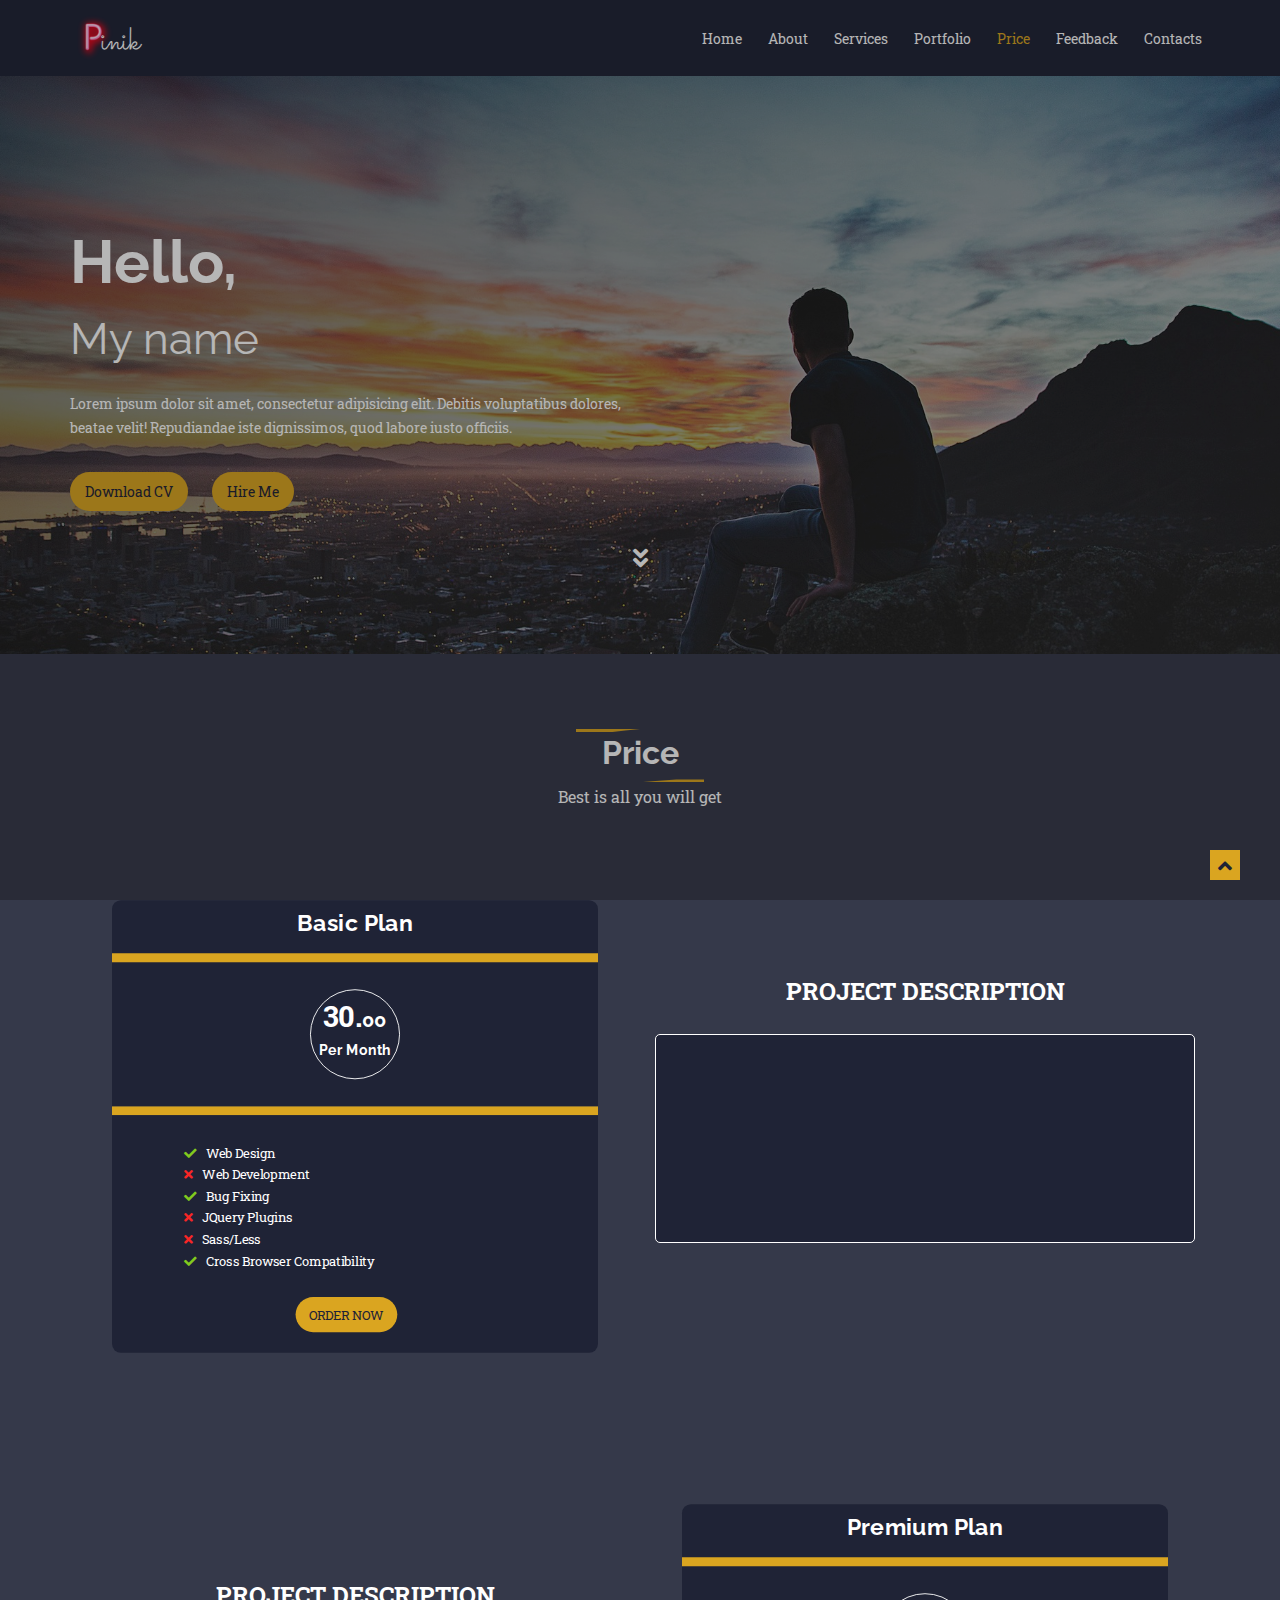
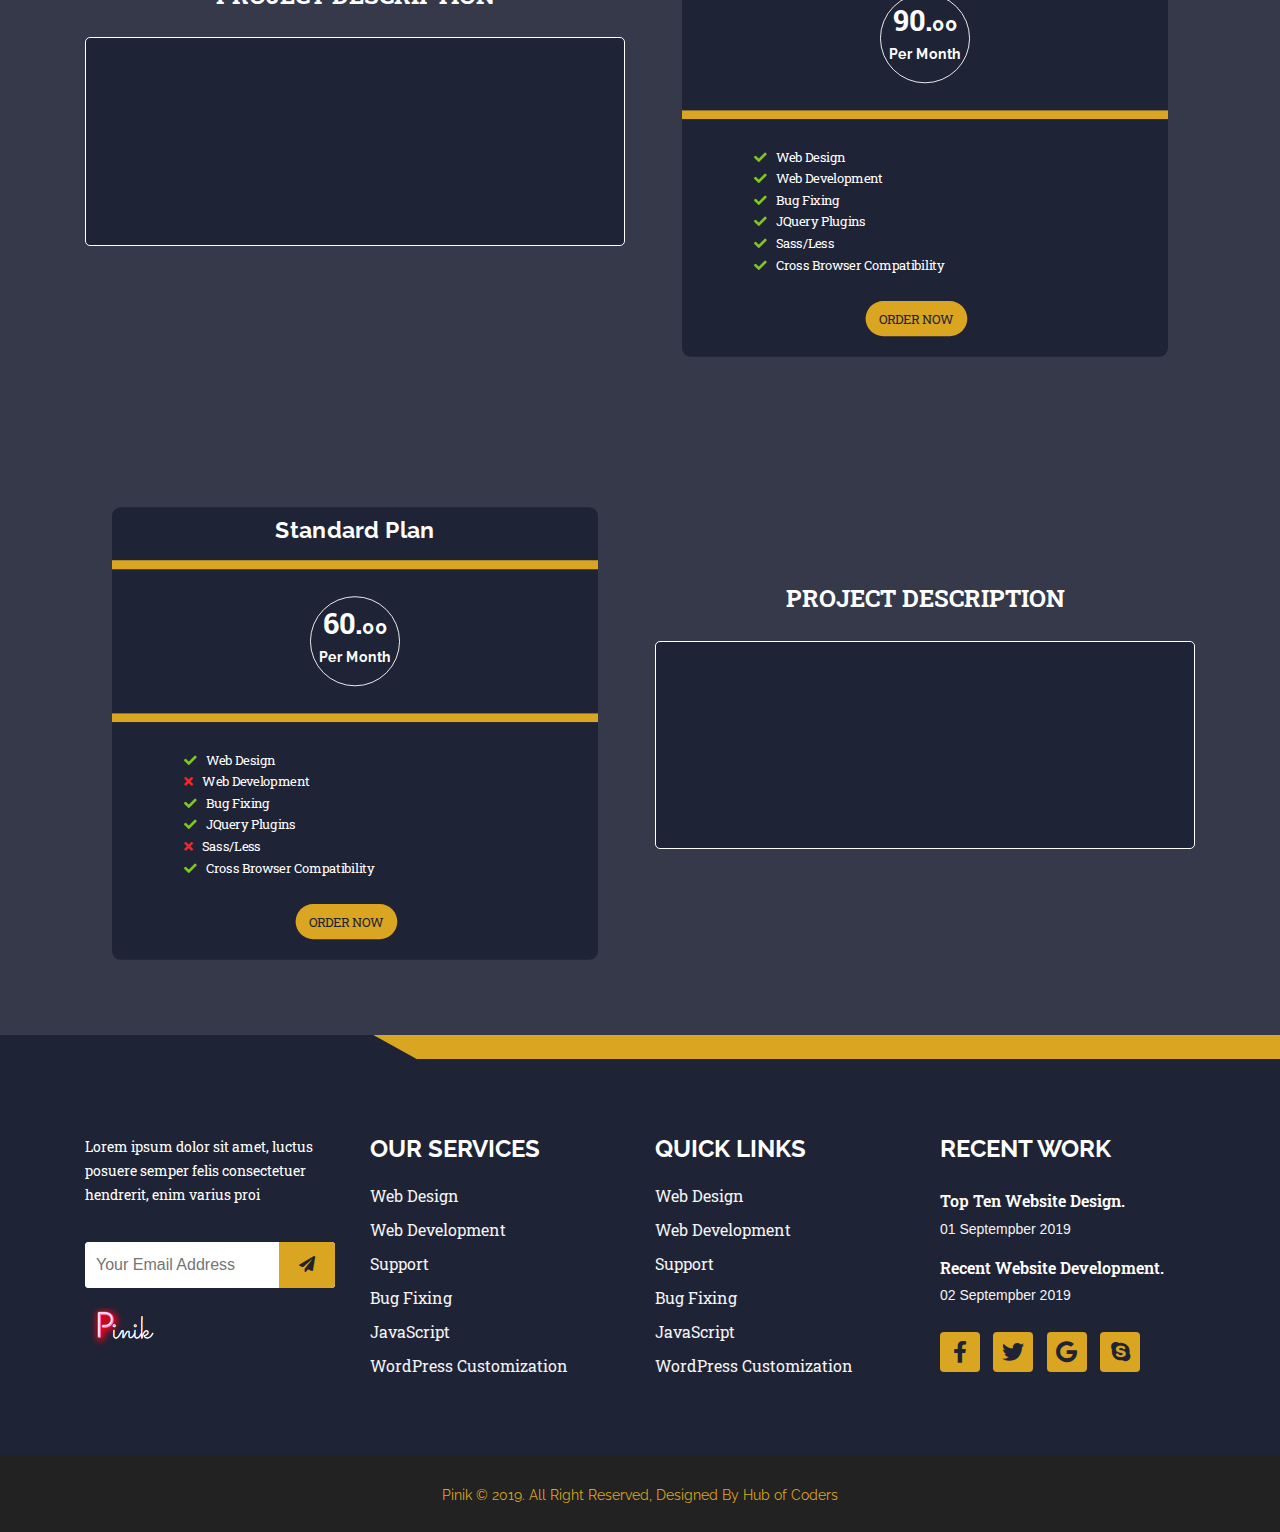
<file: price.html>
<!DOCTYPE html>
<html lang="en">

<head>
    <meta charset="UTF-8">
    <meta name="viewport" content="width=device-width, initial-scale=1, shrink-to-fit=no">
    <title>PortFolio</title>
    <link rel="stylesheet" href="css/all.min.css">
    <link rel="stylesheet" href="css/slick.css">
    <link rel="stylesheet" href="css/bootstrap.min.css">
    <link rel="stylesheet" href="css/animate.css">
    <link rel="stylesheet" href="css/venobox.css">
    <link rel="stylesheet" href="css/style.css">
    <link rel="stylesheet" href="css/responsive.css">
</head>

<body data-spy="scroll" data-target=".menu">




    <!--    Preloader Starts-->

    <div id="preloader">
        <div id="status">&nbsp;</div>
    </div>

    <!--    Preloader Ends-->

    <!--Navbar Starts-->


    <nav class="navbar navbar-expand-lg menu">
        <div class="container p-0">
            <a class="navbar-brand" href="index.html">
             <img src="img/logo.png" alt="logo">
             <span>inik</span>
            </a>
            <button class="navbar-toggler" type="button" data-toggle="collapse" data-target="#navbarSupportedContent" aria-controls="navbarSupportedContent" aria-expanded="false" aria-label="Toggle navigation">
                <span class="navbar-toggler-icon"><i class="fas fa-bars"></i>
                    <i class="fas fa-times"></i></span>
            </button>

            <div class="collapse navbar-collapse" id="navbarSupportedContent">
                <ul class="navbar-nav ml-auto">
                    <li class="nav-item ">
                        <a class="nav-link " href="index.html">Home <span class="sr-only">(current)</span></a>
                    </li>
                    <li class="nav-item">
                        <a class="nav-link" href="about.html">About</a>
                    </li>
                    <li class="nav-item">
                        <a class="nav-link" href="service.html">Services</a>
                    </li>
                    <li class="nav-item">
                        <a class="nav-link" href="portfolio.html">Portfolio</a>
                    </li>
                    <li class="nav-item">
                        <a class="nav-link active" href="price.html">Price</a>
                    </li>
                    <li class="nav-item">
                        <a class="nav-link" href="feedback.html">Feedback</a>
                    </li>
                    <li class="nav-item">
                        <a class="nav-link" href="contact.html">Contacts</a>
                    </li>
                </ul>
            </div>
        </div>
    </nav>

    <!--Navbar Ends-->

    <!--  Banner Starts-->

    <section>
        <div id="banner">
            <div class="container p-0">

                <div class="bannerInfo">
                    <h4>Hello,</h4>
                    <h5>I am a <strong>Web Designer</strong></h5>

                    <div id="typed-strings">

                        <p>My name is <strong>Harington</strong></p>
                        <p>I am a <strong>Web Designer</strong></p>
                    </div>
                    <span id="typed"></span>
                    <p class="details">Lorem ipsum dolor sit amet, consectetur adipisicing elit. Debitis voluptatibus dolores, beatae velit! Repudiandae iste dignissimos, quod labore iusto officiis. </p>
                    <a class="cv" href="#">Download CV</a>
                    <a class="hire" href="#">Hire Me</a>
                </div>


                <div class="toAbout text-center">
                    <a href="#about">
                        <i style="color:#fff;" class="fas fa-angle-double-down"></i>
                    </a>
                </div>
            </div>
            <div class="toTop">
                <a href="#">
                    <i class="fas fa-angle-up"></i>
                </a>
            </div>
        </div>
    </section>

    <!--  Banner Ends-->




    <!--    Pricing Starts-->

    <section>
        <div id="pricing">
            <div class="priceTitle text-center">
                <h3>Price</h3>
                <p>Best is all you will get</p>
            </div>

            <div class="container">
                <div class="row">
                    <div class="col-lg-6 col-md-6 col-sm-12">
                        <div class="priceDetails">
                            <div class="priceTag">
                                <h3>Basic Plan</h3>
                            </div>
                            <div class="package">
                                <div class="packageBorder">
                                    <h4 class="text-center">30.<span>00</span> </h4>
                                    <h3 class="text-center">Per Month</h3>
                                </div>
                            </div>
                            <div class="packageDetails">
                                <ul>
                                    <li><i class="fas fa-check yes"></i><a href="">Web Design</a></li>
                                    <li><i class="fas fa-times no"></i><a href="">Web Development</a></li>
                                    <li><i class="fas fa-check yes"></i><a href="">Bug Fixing</a></li>
                                    <li><i class="fas fa-times no"></i><a href="">JQuery Plugins</a></li>
                                    <li><i class="fas fa-times no"></i><a href="">Sass/Less</a></li>
                                    <li><i class="fas fa-check yes"></i><a href="">Cross Browser Compatibility</a></li>
                                </ul>
                                <a class="order" href="#">ORDER NOW</a>
                            </div>
                        </div>
                    </div>

                    <div class="col-lg-6 col-md-6 col-sm-12">
                        <div class="price-details-info">
                            <h2>project description </h2>
                            <div class="information">
                                <h5 class="text-center wow slideInLeft">Basic Plan Information</h5>
                                <p class="text-center wow slideInRight">Lorem ipsum dolor sit amet, consectetur adipisicing elit. Molestiae provident suscipit harum at iure voluptate dicta facilis, eos libero laborum! Similique, ad incidunt dolor modi, eius, sunt ratione animi qui ipsa ut et tempora fugiat illo voluptas cumque, cum eligendi.</p>
                            </div>
                        </div>
                    </div>


                    <div class="col-lg-6 col-md-6 col-sm-12">
                        <div class="price-details-info">
                            <h2>project description </h2>
                            <div class="information">
                                <h5 class="text-center wow slideInLeft">Premium Plan Information</h5>
                                <p class="text-center wow slideInRight">Lorem ipsum dolor sit amet, consectetur adipisicing elit. Molestiae provident suscipit harum at iure voluptate dicta facilis, eos libero laborum! Similique, ad incidunt dolor modi, eius, sunt ratione animi qui ipsa ut et tempora fugiat illo voluptas cumque, cum eligendi.</p>
                            </div>
                        </div>
                    </div>
                    <div class="col-lg-6 col-md-6 col-sm-12">
                        <div class="priceDetails">
                            <div class="priceTag">
                                <h3>Premium Plan</h3>
                            </div>
                            <div class="package">
                                <div class="packageBorder">
                                    <h4 class="text-center">90.<span>00</span> </h4>
                                    <h3 class="text-center">Per Month</h3>
                                </div>
                            </div>
                            <div class="packageDetails">
                                <ul>
                                    <li><i class="fas fa-check yes"></i><a href="">Web Design</a></li>
                                    <li><i class="fas fa-check yes"></i><a href="">Web Development</a></li>
                                    <li><i class="fas fa-check yes"></i><a href="">Bug Fixing</a></li>
                                    <li><i class="fas fa-check yes"></i><a href="">JQuery Plugins</a></li>
                                    <li><i class="fas fa-check yes"></i><a href="">Sass/Less</a></li>
                                    <li><i class="fas fa-check yes"></i><a href="">Cross Browser Compatibility</a></li>
                                </ul>
                                <a class="order" href="#">ORDER NOW</a>
                            </div>
                        </div>
                    </div>
                    <div class="col-lg-6 col-md-6 col-sm-12">
                        <div class="priceDetails">
                            <div class="priceTag">
                                <h3>Standard Plan</h3>
                            </div>
                            <div class="package">
                                <div class="packageBorder">
                                    <h4 class="text-center">60.<span>00</span> </h4>
                                    <h3 class="text-center">Per Month</h3>
                                </div>
                            </div>
                            <div class="packageDetails">
                                <ul>
                                    <li><i class="fas fa-check yes"></i><a href="">Web Design</a></li>
                                    <li><i class="fas fa-times no"></i><a href="">Web Development</a></li>
                                    <li><i class="fas fa-check yes"></i><a href="">Bug Fixing</a></li>
                                    <li><i class="fas fa-check yes"></i><a href="">JQuery Plugins</a></li>
                                    <li><i class="fas fa-times no"></i><a href="">Sass/Less</a></li>
                                    <li><i class="fas fa-check yes"></i><a href="">Cross Browser Compatibility</a></li>
                                </ul>
                                <a class="order" href="#">ORDER NOW</a>
                            </div>
                        </div>
                    </div>

                    <div class="col-lg-6 col-md-6 col-sm-12">
                        <div class="price-details-info">
                            <h2>project description </h2>
                            <div class="information">
                                <h5 class="text-center wow slideInLeft">tandard Plan Information</h5>
                                <p class="text-center wow slideInRight">Lorem ipsum dolor sit amet, consectetur adipisicing elit. Molestiae provident suscipit harum at iure voluptate dicta facilis, eos libero laborum! Similique, ad incidunt dolor modi, eius, sunt ratione animi qui ipsa ut et tempora fugiat illo voluptas cumque, cum eligendi.</p>
                            </div>
                        </div>
                    </div>

                </div>
            </div>
        </div>
    </section>

    <!--    Pricing Ends-->





  <!-- Footer Section Start -->
    <footer class="footer">
        <!-- Footer Top Section Start -->
        <div class="footer-sec">
            <div class="container footer-intro-box">
                <div class="row ">
                    <div class="col-md-4"></div>
                    <div class="col-md-8">
                        <div class="footer-intro">
                            <span></span>
                        </div>
                    </div>
                </div>
            </div>
            <div class="container">
                <div class="row">
                    <div class="col-lg-3 col-md-6 col-sm-6">
                        <div class="footer-wedget-one">
                            <p>Lorem ipsum dolor sit amet, luctus posuere semper felis consectetuer hendrerit, enim varius proi</p>
                            <form action="#">
                                <input placeholder="your email address" type="email">
                                <div class="submit_btn">
                                    <a href="#"><i class="fa fa-paper-plane"></i></a>
                                </div>
                            </form>
                            <a href="#"><img src="img/ft-logo.png" alt="Footer Logo"></a>
                        </div>
                    </div>

                    <div class="col-lg-3 col-md-6 col-sm-6">
                        <div class="footer-widget-menu">
                            <h2>our services</h2>
                            <ul>
                                <li><a href="#">Web Design</a></li>
                                <li><a href="#">Web Development</a></li>
                                <li><a href="#">support</a></li>
                                <li><a href="#">Bug Fixing</a></li>
                                <li><a href="#">JavaScript</a></li>
                                <li><a href="#">WordPress Customization</a></li>
                            </ul>
                        </div>
                    </div>
                    <div class="col-lg-3 col-md-6 col-sm-6">
                        <div class="footer-widget-menu">
                            <h2>Quick Links</h2>
                          <ul>
                                <li><a href="#">Web Design</a></li>
                                <li><a href="#">Web Development</a></li>
                                <li><a href="#">support</a></li>
                                <li><a href="#">Bug Fixing</a></li>
                                <li><a href="#">JavaScript</a></li>
                                <li><a href="#">WordPress Customization</a></li>
                            </ul>
                        </div>
                    </div>
                    <div class="col-lg-3 col-md-6 col-sm-6">
                        <div class="footer-recent-news">
                            <h2 class="widget-title">recent Work</h2>

                            <div class="footer-recent-inner">
                                <div class="media">

                                    <div class="media-body">
                                        <h2><a href="#">Top Ten Website Design.</a></h2>
                                        <span>01 Septempber 2019</span>
                                    </div>
                                </div>
                                <div class="media">

                                    <div class="media-body">
                                        <h2><a href="#">Recent Website Development.</a></h2>
                                        <span>02 Septempber 2019</span>
                                    </div>
                                </div>
                                <div class="media">
                                    <div class="footer-social">
                                        <ul>
                                            <li><a href="#"><i class="fab fa-facebook-f"></i></a></li>
                                            <li><a href="#"><i class="fab fa-twitter"></i></a></li>
                                            <li><a href="#"><i class="fab fa-google"></i></a></li>
                                            <li><a href="#"><i class="fab fa-skype"></i></a></li>
                                        </ul>
                                    </div>

                                </div>
                            </div>

                        </div>
                    </div>

                </div>
            </div>
        </div>
    </footer>
    <!-- Footer Top Section End -->


    <!--Copyright Starts-->
    <section>
        <div id="copyrightSection">
            <div class="container">
                <div class="copyRight text-center">
                    <p class=" p-0">Pinik © 2019. All Right Reserved, Designed By Hub of Coders</p>
                </div>
            </div>
        </div>
    </section>
    <!--Copyright Ends-->




    <script src="js/jquery-1.12.4.min.js"></script>
    <script src="js/popper.min.js"></script>
    <script src="js/bootstrap.min.js"></script>
    <script src="js/typed.js"></script>
    <script src="js/slick.min.js"></script>
    <script src="js/font-awesome.js"></script>
    <script src="js/mixitup.min.js"></script>
    <script src="js/venobox.min.js"></script>
    <script src="js/wow.min.js"></script>
    <script src="js/scripts.js"></script>
</body>

</html>
</file>
<file: css/venobox.css>
/* ------ venobox.css --------*/
.vbox-overlay *, .vbox-overlay *:before, .vbox-overlay *:after{
    -webkit-backface-visibility: hidden;
    -webkit-box-sizing:border-box;
    -moz-box-sizing:border-box;
    box-sizing:border-box;
}
.vbox-overlay * { 
    -webkit-backface-visibility: visible;
    backface-visibility: visible;
}
.vbox-overlay{
    display: -webkit-flex;
    display: flex;
    -webkit-flex-direction: column;
    flex-direction: column;
    -webkit-justify-content: center;
    justify-content: center;
    -webkit-align-items: center;
    align-items: center;
    position: fixed;
    left: 0;
    top: 0;
    bottom: 0;
    right: 0;
    z-index: 1040;
    -webkit-transform:translateZ(1000px);
    transform: translateZ(1000px);
    transform-style: preserve-3d;
}

/* ----- navigation ----- */
.vbox-title{
    width: 100%;
    height: 40px;
    float: left;
    text-align: center;
    line-height: 28px;
    font-size: 12px;
    padding: 6px 40px;
    overflow: hidden;
    position: fixed;
    display: none;
    left: 0;
    z-index: 1050;
}
.vbox-close{
    cursor: pointer;
    position: fixed;
    top: -1px;
    right: 0;
    width: 50px;
    height: 40px;
    padding: 6px;
    display: block;
    background-position:10px center;
    overflow: hidden;
    font-size: 24px;
    line-height: 1;
    text-align: center;
    z-index: 1050;
}
.vbox-num{
    cursor: pointer;
    position: fixed;
    left: 0;
    height: 40px;
    display: block;
    overflow: hidden;
    line-height: 28px;
    font-size: 12px;
    padding: 6px 10px;
    display: none;
    z-index: 1050;
}
/* ----- navigation ARROWS ----- */
.vbox-next, .vbox-prev{
    position: fixed;
    top: 50%;
    margin-top: -15px;
    overflow: hidden;
    cursor: pointer;
    display: block;
    width: 45px;
    height: 45px;
    z-index: 1050;
}
.vbox-next span, .vbox-prev span{
    position: relative;
    width: 20px;
    height: 20px;
    border: 2px solid transparent;
    border-top-color: #B6B6B6;
    border-right-color: #B6B6B6;
    text-indent: -100px;
    position: absolute;
    top: 8px;
    display: block;
}
.vbox-prev{
    left: 15px;
}
.vbox-next{
    right: 15px;
}
.vbox-prev span{
    left: 10px;
    -ms-transform: rotate(-135deg);
    -webkit-transform: rotate(-135deg);
    transform: rotate(-135deg);
}
.vbox-next span{
    -ms-transform: rotate(45deg);
    -webkit-transform: rotate(45deg);
    transform: rotate(45deg);
    right: 10px;
}
/* ------- inline window ------ */
.vbox-inline{
    width: 420px;
    height: 315px;
    height: 70vh;
    padding: 10px;
    background: #fff;
    margin: 0 auto;
    overflow: auto;
    text-align: left;
}
/* ------- Video & iFrames window ------ */
.venoframe{
    max-width: 100%;
    width: 100%;
    border: none;
    width: 100%;
    height: 260px;
    height: 70vh;
}
.venoframe.vbvid{
    height: 260px;
}
@media (min-width: 768px) {
    .venoframe, .vbox-inline{
        width: 90%;
        height: 360px;
        height: 70vh;
    }
    .venoframe.vbvid{
        width: 640px;
        height: 360px;
    }
}
@media (min-width: 992px) {
    .venoframe, .vbox-inline{
        max-width: 1200px;
        width: 80%;
        height: 540px;
        height: 70vh;
    }
    .venoframe.vbvid{
        width: 960px;
        height: 540px;
    }
}
/* 
Please do NOT edit this part! 
or at least read this note: http://i.imgur.com/7C0ws9e.gif
*/
.vbox-open{
    overflow: hidden;
}
.vbox-container{
    position: absolute;
    left: 0;
    right: 0;
    top: 0;
    bottom: 0;
    overflow-x: hidden;
    overflow-y: scroll;
    overflow-scrolling: touch;
    -webkit-overflow-scrolling: touch;
    z-index: 20;
    max-height: 100%;

}

.vbox-content{
    text-align: center;
    float: left;
    width: 100%;
    position: relative;
    overflow: hidden;
    padding: 20px 10px;
}
.vbox-container img{
    max-width: 100%;
    height: auto;
}
.vbox-figlio{
    box-shadow: 0 0 12px rgba(0,0,0,0.19), 0 6px 6px rgba(0,0,0,0.23);
    max-width: 100%;
    text-align: initial;
}
img.vbox-figlio{
    -webkit-user-select: none;
-khtml-user-select: none;
-moz-user-select: none;
-o-user-select: none;
user-select: none;
}
.vbox-content.swipe-left{
    margin-left: -200px !important;
}
.vbox-content.swipe-right{
    margin-left: 200px !important;
}
.vbox-animated{
    webkit-transition: margin 300ms ease-out;
    transition: margin 300ms ease-out;
}

/* ---------- preloader ----------
 * SPINKIT 
 * http://tobiasahlin.com/spinkit/
-------------------------------- */
.sk-double-bounce,.sk-rotating-plane{width:40px;height:40px;margin:40px auto}.sk-rotating-plane{background-color:#333;-webkit-animation:sk-rotatePlane 1.2s infinite ease-in-out;animation:sk-rotatePlane 1.2s infinite ease-in-out}@-webkit-keyframes sk-rotatePlane{0%{-webkit-transform:perspective(120px) rotateX(0) rotateY(0);transform:perspective(120px) rotateX(0) rotateY(0)}50%{-webkit-transform:perspective(120px) rotateX(-180.1deg) rotateY(0);transform:perspective(120px) rotateX(-180.1deg) rotateY(0)}100%{-webkit-transform:perspective(120px) rotateX(-180deg) rotateY(-179.9deg);transform:perspective(120px) rotateX(-180deg) rotateY(-179.9deg)}}@keyframes sk-rotatePlane{0%{-webkit-transform:perspective(120px) rotateX(0) rotateY(0);transform:perspective(120px) rotateX(0) rotateY(0)}50%{-webkit-transform:perspective(120px) rotateX(-180.1deg) rotateY(0);transform:perspective(120px) rotateX(-180.1deg) rotateY(0)}100%{-webkit-transform:perspective(120px) rotateX(-180deg) rotateY(-179.9deg);transform:perspective(120px) rotateX(-180deg) rotateY(-179.9deg)}}.sk-double-bounce{position:relative}.sk-double-bounce .sk-child{width:100%;height:100%;border-radius:50%;background-color:#333;opacity:.6;position:absolute;top:0;left:0;-webkit-animation:sk-doubleBounce 2s infinite ease-in-out;animation:sk-doubleBounce 2s infinite ease-in-out}.sk-chasing-dots .sk-child,.sk-spinner-pulse,.sk-three-bounce .sk-child{background-color:#333;border-radius:100%}.sk-double-bounce .sk-double-bounce2{-webkit-animation-delay:-1s;animation-delay:-1s}@-webkit-keyframes sk-doubleBounce{0%,100%{-webkit-transform:scale(0);transform:scale(0)}50%{-webkit-transform:scale(1);transform:scale(1)}}@keyframes sk-doubleBounce{0%,100%{-webkit-transform:scale(0);transform:scale(0)}50%{-webkit-transform:scale(1);transform:scale(1)}}.sk-wave{margin:40px auto;width:50px;height:40px;text-align:center;font-size:10px}.sk-wave .sk-rect{background-color:#333;height:100%;width:6px;display:inline-block;-webkit-animation:sk-waveStretchDelay 1.2s infinite ease-in-out;animation:sk-waveStretchDelay 1.2s infinite ease-in-out}.sk-wave .sk-rect1{-webkit-animation-delay:-1.2s;animation-delay:-1.2s}.sk-wave .sk-rect2{-webkit-animation-delay:-1.1s;animation-delay:-1.1s}.sk-wave .sk-rect3{-webkit-animation-delay:-1s;animation-delay:-1s}.sk-wave .sk-rect4{-webkit-animation-delay:-.9s;animation-delay:-.9s}.sk-wave .sk-rect5{-webkit-animation-delay:-.8s;animation-delay:-.8s}@-webkit-keyframes sk-waveStretchDelay{0%,100%,40%{-webkit-transform:scaleY(.4);transform:scaleY(.4)}20%{-webkit-transform:scaleY(1);transform:scaleY(1)}}@keyframes sk-waveStretchDelay{0%,100%,40%{-webkit-transform:scaleY(.4);transform:scaleY(.4)}20%{-webkit-transform:scaleY(1);transform:scaleY(1)}}.sk-wandering-cubes{margin:40px auto;width:40px;height:40px;position:relative}.sk-wandering-cubes .sk-cube{background-color:#333;width:10px;height:10px;position:absolute;top:0;left:0;-webkit-animation:sk-wanderingCube 1.8s ease-in-out -1.8s infinite both;animation:sk-wanderingCube 1.8s ease-in-out -1.8s infinite both}.sk-chasing-dots,.sk-spinner-pulse{width:40px;height:40px;margin:40px auto}.sk-wandering-cubes .sk-cube2{-webkit-animation-delay:-.9s;animation-delay:-.9s}@-webkit-keyframes sk-wanderingCube{0%{-webkit-transform:rotate(0);transform:rotate(0)}25%{-webkit-transform:translateX(30px) rotate(-90deg) scale(.5);transform:translateX(30px) rotate(-90deg) scale(.5)}50%{-webkit-transform:translateX(30px) translateY(30px) rotate(-179deg);transform:translateX(30px) translateY(30px) rotate(-179deg)}50.1%{-webkit-transform:translateX(30px) translateY(30px) rotate(-180deg);transform:translateX(30px) translateY(30px) rotate(-180deg)}75%{-webkit-transform:translateX(0) translateY(30px) rotate(-270deg) scale(.5);transform:translateX(0) translateY(30px) rotate(-270deg) scale(.5)}100%{-webkit-transform:rotate(-360deg);transform:rotate(-360deg)}}@keyframes sk-wanderingCube{0%{-webkit-transform:rotate(0);transform:rotate(0)}25%{-webkit-transform:translateX(30px) rotate(-90deg) scale(.5);transform:translateX(30px) rotate(-90deg) scale(.5)}50%{-webkit-transform:translateX(30px) translateY(30px) rotate(-179deg);transform:translateX(30px) translateY(30px) rotate(-179deg)}50.1%{-webkit-transform:translateX(30px) translateY(30px) rotate(-180deg);transform:translateX(30px) translateY(30px) rotate(-180deg)}75%{-webkit-transform:translateX(0) translateY(30px) rotate(-270deg) scale(.5);transform:translateX(0) translateY(30px) rotate(-270deg) scale(.5)}100%{-webkit-transform:rotate(-360deg);transform:rotate(-360deg)}}.sk-spinner-pulse{-webkit-animation:sk-pulseScaleOut 1s infinite ease-in-out;animation:sk-pulseScaleOut 1s infinite ease-in-out}@-webkit-keyframes sk-pulseScaleOut{0%{-webkit-transform:scale(0);transform:scale(0)}100%{-webkit-transform:scale(1);transform:scale(1);opacity:0}}@keyframes sk-pulseScaleOut{0%{-webkit-transform:scale(0);transform:scale(0)}100%{-webkit-transform:scale(1);transform:scale(1);opacity:0}}.sk-chasing-dots{position:relative;text-align:center;-webkit-animation:sk-chasingDotsRotate 2s infinite linear;animation:sk-chasingDotsRotate 2s infinite linear}.sk-chasing-dots .sk-child{width:60%;height:60%;display:inline-block;position:absolute;top:0;-webkit-animation:sk-chasingDotsBounce 2s infinite ease-in-out;animation:sk-chasingDotsBounce 2s infinite ease-in-out}.sk-chasing-dots .sk-dot2{top:auto;bottom:0;-webkit-animation-delay:-1s;animation-delay:-1s}@-webkit-keyframes sk-chasingDotsRotate{100%{-webkit-transform:rotate(360deg);transform:rotate(360deg)}}@keyframes sk-chasingDotsRotate{100%{-webkit-transform:rotate(360deg);transform:rotate(360deg)}}@-webkit-keyframes sk-chasingDotsBounce{0%,100%{-webkit-transform:scale(0);transform:scale(0)}50%{-webkit-transform:scale(1);transform:scale(1)}}@keyframes sk-chasingDotsBounce{0%,100%{-webkit-transform:scale(0);transform:scale(0)}50%{-webkit-transform:scale(1);transform:scale(1)}}.sk-three-bounce{margin:40px auto;width:80px;text-align:center}.sk-three-bounce .sk-child{width:20px;height:20px;display:inline-block;-webkit-animation:sk-three-bounce 1.4s ease-in-out 0s infinite both;animation:sk-three-bounce 1.4s ease-in-out 0s infinite both}.sk-circle .sk-child:before,.sk-fading-circle .sk-circle:before{display:block;border-radius:100%;content:'';background-color:#333}.sk-three-bounce .sk-bounce1{-webkit-animation-delay:-.32s;animation-delay:-.32s}.sk-three-bounce .sk-bounce2{-webkit-animation-delay:-.16s;animation-delay:-.16s}@-webkit-keyframes sk-three-bounce{0%,100%,80%{-webkit-transform:scale(0);transform:scale(0)}40%{-webkit-transform:scale(1);transform:scale(1)}}@keyframes sk-three-bounce{0%,100%,80%{-webkit-transform:scale(0);transform:scale(0)}40%{-webkit-transform:scale(1);transform:scale(1)}}.sk-circle{margin:40px auto;width:40px;height:40px;position:relative}.sk-circle .sk-child{width:100%;height:100%;position:absolute;left:0;top:0}.sk-circle .sk-child:before{margin:0 auto;width:15%;height:15%;-webkit-animation:sk-circleBounceDelay 1.2s infinite ease-in-out both;animation:sk-circleBounceDelay 1.2s infinite ease-in-out both}.sk-circle .sk-circle2{-webkit-transform:rotate(30deg);-ms-transform:rotate(30deg);transform:rotate(30deg)}.sk-circle .sk-circle3{-webkit-transform:rotate(60deg);-ms-transform:rotate(60deg);transform:rotate(60deg)}.sk-circle .sk-circle4{-webkit-transform:rotate(90deg);-ms-transform:rotate(90deg);transform:rotate(90deg)}.sk-circle .sk-circle5{-webkit-transform:rotate(120deg);-ms-transform:rotate(120deg);transform:rotate(120deg)}.sk-circle .sk-circle6{-webkit-transform:rotate(150deg);-ms-transform:rotate(150deg);transform:rotate(150deg)}.sk-circle .sk-circle7{-webkit-transform:rotate(180deg);-ms-transform:rotate(180deg);transform:rotate(180deg)}.sk-circle .sk-circle8{-webkit-transform:rotate(210deg);-ms-transform:rotate(210deg);transform:rotate(210deg)}.sk-circle .sk-circle9{-webkit-transform:rotate(240deg);-ms-transform:rotate(240deg);transform:rotate(240deg)}.sk-circle .sk-circle10{-webkit-transform:rotate(270deg);-ms-transform:rotate(270deg);transform:rotate(270deg)}.sk-circle .sk-circle11{-webkit-transform:rotate(300deg);-ms-transform:rotate(300deg);transform:rotate(300deg)}.sk-circle .sk-circle12{-webkit-transform:rotate(330deg);-ms-transform:rotate(330deg);transform:rotate(330deg)}.sk-circle .sk-circle2:before{-webkit-animation-delay:-1.1s;animation-delay:-1.1s}.sk-circle .sk-circle3:before{-webkit-animation-delay:-1s;animation-delay:-1s}.sk-circle .sk-circle4:before{-webkit-animation-delay:-.9s;animation-delay:-.9s}.sk-circle .sk-circle5:before{-webkit-animation-delay:-.8s;animation-delay:-.8s}.sk-circle .sk-circle6:before{-webkit-animation-delay:-.7s;animation-delay:-.7s}.sk-circle .sk-circle7:before{-webkit-animation-delay:-.6s;animation-delay:-.6s}.sk-circle .sk-circle8:before{-webkit-animation-delay:-.5s;animation-delay:-.5s}.sk-circle .sk-circle9:before{-webkit-animation-delay:-.4s;animation-delay:-.4s}.sk-circle .sk-circle10:before{-webkit-animation-delay:-.3s;animation-delay:-.3s}.sk-circle .sk-circle11:before{-webkit-animation-delay:-.2s;animation-delay:-.2s}.sk-circle .sk-circle12:before{-webkit-animation-delay:-.1s;animation-delay:-.1s}@-webkit-keyframes sk-circleBounceDelay{0%,100%,80%{-webkit-transform:scale(0);transform:scale(0)}40%{-webkit-transform:scale(1);transform:scale(1)}}@keyframes sk-circleBounceDelay{0%,100%,80%{-webkit-transform:scale(0);transform:scale(0)}40%{-webkit-transform:scale(1);transform:scale(1)}}.sk-cube-grid{width:40px;height:40px;margin:40px auto}.sk-cube-grid .sk-cube{width:33.33%;height:33.33%;background-color:#333;float:left;-webkit-animation:sk-cubeGridScaleDelay 1.3s infinite ease-in-out;animation:sk-cubeGridScaleDelay 1.3s infinite ease-in-out}.sk-cube-grid .sk-cube1{-webkit-animation-delay:.2s;animation-delay:.2s}.sk-cube-grid .sk-cube2{-webkit-animation-delay:.3s;animation-delay:.3s}.sk-cube-grid .sk-cube3{-webkit-animation-delay:.4s;animation-delay:.4s}.sk-cube-grid .sk-cube4{-webkit-animation-delay:.1s;animation-delay:.1s}.sk-cube-grid .sk-cube5{-webkit-animation-delay:.2s;animation-delay:.2s}.sk-cube-grid .sk-cube6{-webkit-animation-delay:.3s;animation-delay:.3s}.sk-cube-grid .sk-cube7{-webkit-animation-delay:0ms;animation-delay:0ms}.sk-cube-grid .sk-cube8{-webkit-animation-delay:.1s;animation-delay:.1s}.sk-cube-grid .sk-cube9{-webkit-animation-delay:.2s;animation-delay:.2s}@-webkit-keyframes sk-cubeGridScaleDelay{0%,100%,70%{-webkit-transform:scale3D(1,1,1);transform:scale3D(1,1,1)}35%{-webkit-transform:scale3D(0,0,1);transform:scale3D(0,0,1)}}@keyframes sk-cubeGridScaleDelay{0%,100%,70%{-webkit-transform:scale3D(1,1,1);transform:scale3D(1,1,1)}35%{-webkit-transform:scale3D(0,0,1);transform:scale3D(0,0,1)}}.sk-fading-circle{margin:40px auto;width:40px;height:40px;position:relative}.sk-fading-circle .sk-circle{width:100%;height:100%;position:absolute;left:0;top:0}.sk-fading-circle .sk-circle:before{margin:0 auto;width:15%;height:15%;-webkit-animation:sk-circleFadeDelay 1.2s infinite ease-in-out both;animation:sk-circleFadeDelay 1.2s infinite ease-in-out both}.sk-fading-circle .sk-circle2{-webkit-transform:rotate(30deg);-ms-transform:rotate(30deg);transform:rotate(30deg)}.sk-fading-circle .sk-circle3{-webkit-transform:rotate(60deg);-ms-transform:rotate(60deg);transform:rotate(60deg)}.sk-fading-circle .sk-circle4{-webkit-transform:rotate(90deg);-ms-transform:rotate(90deg);transform:rotate(90deg)}.sk-fading-circle .sk-circle5{-webkit-transform:rotate(120deg);-ms-transform:rotate(120deg);transform:rotate(120deg)}.sk-fading-circle .sk-circle6{-webkit-transform:rotate(150deg);-ms-transform:rotate(150deg);transform:rotate(150deg)}.sk-fading-circle .sk-circle7{-webkit-transform:rotate(180deg);-ms-transform:rotate(180deg);transform:rotate(180deg)}.sk-fading-circle .sk-circle8{-webkit-transform:rotate(210deg);-ms-transform:rotate(210deg);transform:rotate(210deg)}.sk-fading-circle .sk-circle9{-webkit-transform:rotate(240deg);-ms-transform:rotate(240deg);transform:rotate(240deg)}.sk-fading-circle .sk-circle10{-webkit-transform:rotate(270deg);-ms-transform:rotate(270deg);transform:rotate(270deg)}.sk-fading-circle .sk-circle11{-webkit-transform:rotate(300deg);-ms-transform:rotate(300deg);transform:rotate(300deg)}.sk-fading-circle .sk-circle12{-webkit-transform:rotate(330deg);-ms-transform:rotate(330deg);transform:rotate(330deg)}.sk-fading-circle .sk-circle2:before{-webkit-animation-delay:-1.1s;animation-delay:-1.1s}.sk-fading-circle .sk-circle3:before{-webkit-animation-delay:-1s;animation-delay:-1s}.sk-fading-circle .sk-circle4:before{-webkit-animation-delay:-.9s;animation-delay:-.9s}.sk-fading-circle .sk-circle5:before{-webkit-animation-delay:-.8s;animation-delay:-.8s}.sk-fading-circle .sk-circle6:before{-webkit-animation-delay:-.7s;animation-delay:-.7s}.sk-fading-circle .sk-circle7:before{-webkit-animation-delay:-.6s;animation-delay:-.6s}.sk-fading-circle .sk-circle8:before{-webkit-animation-delay:-.5s;animation-delay:-.5s}.sk-fading-circle .sk-circle9:before{-webkit-animation-delay:-.4s;animation-delay:-.4s}.sk-fading-circle .sk-circle10:before{-webkit-animation-delay:-.3s;animation-delay:-.3s}.sk-fading-circle .sk-circle11:before{-webkit-animation-delay:-.2s;animation-delay:-.2s}.sk-fading-circle .sk-circle12:before{-webkit-animation-delay:-.1s;animation-delay:-.1s}@-webkit-keyframes sk-circleFadeDelay{0%,100%,39%{opacity:0}40%{opacity:1}}@keyframes sk-circleFadeDelay{0%,100%,39%{opacity:0}40%{opacity:1}}.sk-folding-cube{margin:40px auto;width:40px;height:40px;position:relative;-webkit-transform:rotateZ(45deg);transform:rotateZ(45deg)}.sk-folding-cube .sk-cube{float:left;width:50%;height:50%;position:relative;-webkit-transform:scale(1.1);-ms-transform:scale(1.1);transform:scale(1.1)}.sk-folding-cube .sk-cube:before{content:'';position:absolute;top:0;left:0;width:100%;height:100%;background-color:#333;-webkit-animation:sk-foldCubeAngle 2.4s infinite linear both;animation:sk-foldCubeAngle 2.4s infinite linear both;-webkit-transform-origin:100% 100%;-ms-transform-origin:100% 100%;transform-origin:100% 100%}.sk-folding-cube .sk-cube2{-webkit-transform:scale(1.1) rotateZ(90deg);transform:scale(1.1) rotateZ(90deg)}.sk-folding-cube .sk-cube3{-webkit-transform:scale(1.1) rotateZ(180deg);transform:scale(1.1) rotateZ(180deg)}.sk-folding-cube .sk-cube4{-webkit-transform:scale(1.1) rotateZ(270deg);transform:scale(1.1) rotateZ(270deg)}.sk-folding-cube .sk-cube2:before{-webkit-animation-delay:.3s;animation-delay:.3s}.sk-folding-cube .sk-cube3:before{-webkit-animation-delay:.6s;animation-delay:.6s}.sk-folding-cube .sk-cube4:before{-webkit-animation-delay:.9s;animation-delay:.9s}@-webkit-keyframes sk-foldCubeAngle{0%,10%{-webkit-transform:perspective(140px) rotateX(-180deg);transform:perspective(140px) rotateX(-180deg);opacity:0}25%,75%{-webkit-transform:perspective(140px) rotateX(0);transform:perspective(140px) rotateX(0);opacity:1}100%,90%{-webkit-transform:perspective(140px) rotateY(180deg);transform:perspective(140px) rotateY(180deg);opacity:0}}@keyframes sk-foldCubeAngle{0%,10%{-webkit-transform:perspective(140px) rotateX(-180deg);transform:perspective(140px) rotateX(-180deg);opacity:0}25%,75%{-webkit-transform:perspective(140px) rotateX(0);transform:perspective(140px) rotateX(0);opacity:1}100%,90%{-webkit-transform:perspective(140px) rotateY(180deg);transform:perspective(140px) rotateY(180deg);opacity:0}}
</file>
<file: css/style.css>
/* 
------------------
Template Name: Pinik
Author: Hub Of Coders
Author Email: ahmedfarahnaz1@gmail.com
Version: 1.00
----------------

----------------
Table of Content
----------------
1.Preloader Starts
1.Preloader Starts
2.Navbar Starts
3.Banner Starts
4.About Starts
5.Service Starts
6.Portfolio Starts
7.Feedback Starts
8.Contact Starts
9.Footer Starts
10. Copyright Starts
11.About Page Starts
12. Portfolio Page Starts
13.Feedback Page Starts
14.Price Page Starts
15.Contact Page Starts
*/




@import url("https://fonts.googleapis.com/css?family=Raleway:400,700&display=swap");
@import url("https://fonts.googleapis.com/css?family=Roboto+Slab:400,700&display=swap");
@import url("https://fonts.googleapis.com/css?family=Sacramento&display=swap");

/***************************
  Common Typography Starts
****************************/
* {
    margin: 0;
    padding: 0;
}

a {
    text-decoration: none !important;
    color: #222;
}

ul,
ol {
    list-style: none;
}

html {
    scroll-behavior: smooth;
}

body {
    overflow: hidden;
}

/***************************
  Common Typography Ends
****************************/
/***************************
  Preloader Starts
****************************/
#preloader {
    position: fixed;
    top: 0;
    left: 0;
    right: 0;
    bottom: 0;
    background-color: #0C0C0C;
    /* change if the mask should have another color then white */
    z-index: 99;
    /* makes sure it stays on top */
}

#status {
    width: 200px;
    height: 200px;
    position: absolute;
    left: 50%;
    /* centers the loading animation horizontally one the screen */
    top: 50%;
    /* centers the loading animation vertically one the screen */
    background-image: url(../img/pre-loader.gif);
    /* path to your loading animation */
    background-repeat: no-repeat;
    background-position: center;
    margin: -100px 0 0 -100px;
    /* is width and height divided by two */
}

/***************************
  Preloader Ends
****************************/
/******************
   Navbar Starts
*******************/

.nav-bg {
    position: fixed;
    top: 0;
    left: 0;
    width: 100%;
    z-index: 9999;
    animation: menu .4s;
}

@keyframes menu {
    from {
        top: -56px;
    }

    to {
        top: 0
    }
}


.navbar {
    background: #1F2336;

}
.navbar a{
    position: relative;
}
.navbar a span{
color:
#fff;
font-family: "Sacramento", cursive;
font-size: 32px;
position: absolute;
top: 11px;
left: 31px;
    
}
.navbar a img{
    width:50px;
    height:50px;
}
.navbar ul .active {
    color: #daa520;
}

.navbar ul li {
    margin-left: 10px;
}

.navbar ul li a {
    color: #fff;
    font-family: "Roboto Slab", serif;
    font-size: 14px;
    position: relative;
    transition: 0.4s all linear;
    -webkit-transition: 0.4s all linear;
    -moz-transition: 0.4s all linear;
    -o-transition: 0.4s all linear;
}

.navbar ul li a:hover {
    color: #daa520;
}

.navbar ul li a:hover:before {
    width: 35px;
}

.navbar ul li a:before {
    content: "";
    position: absolute;
    bottom: 6px;
    left: 0;
    background: #daa520;
    width: 0;
    height: 1px;
    transition: 0.4s all linear;
    -webkit-transition: 0.4s all linear;
    -moz-transition: 0.4s all linear;
    -o-transition: 0.4s all linear;
}

/******************
   Navbar Starts
*******************/
/*****************
   Banner Starts
******************/
#banner {
    background: linear-gradient(to bottom right, rgba(0, 0, 0, .6), rgba(0, 0, 0, 0.11)), url(../img/bannerImg.jpg) no-repeat center;
    background-attachment: fixed;
    background-size: cover;
    width: 100%;
    position: relative;
    padding: 150px 0;


}


#banner #typed {
    font-family: "Raleway", sans-serif;
    font-size: 44px;
    color: #fff;
}

#banner #typed strong {
    font-family: "Raleway", sans-serif;
    font-size: 44px;
    color: #daa520;
}

#banner .typed-cursor {
    opacity: 0 !important;
}

#banner .bannerInfo h4 {
    font-family: "Raleway", sans-serif;
    font-weight: 700;
    font-size: 60px;
    color: #fff;
}

#banner .bannerInfo h5 {
    display: none;
}

#banner .bannerInfo p {
    width: 50%;
    color: #fff;
    font-family: "Roboto Slab", serif;
    font-size: 14px;
    line-height: 24px;
    margin-top: 20px;
    margin-bottom: 40px;
}

#banner .bannerInfo .cv {
    background: #daa520;
    border-radius: 30px;
    color: #1F2336;
    padding: 10px 15px;
    margin-right: 20px;
    transition: 0.4s all linear;
    -webkit-transition: 0.4s all linear;
    -moz-transition: 0.4s all linear;
    -o-transition: 0.4s all linear;
    font-family: "Roboto Slab", serif;
    font-size: 14px;
}

#banner .bannerInfo .cv:hover {
    background: #1F2336;
    color: #daa520;
}

#banner .bannerInfo .hire {
    background: #daa520;
    border-radius: 30px;
    color: #1F2336;
    padding: 10px 15px;
    transition: 0.4s all linear;
    -webkit-transition: 0.4s all linear;
    -moz-transition: 0.4s all linear;
    -o-transition: 0.4s all linear;
    font-family: "Roboto Slab", serif;
    font-size: 14px;
}

#banner .bannerInfo .hire:hover {
    background: #1F2336;
    color: #daa520;
}

#banner .toAbout {
    position: absolute;
    bottom: 80px;
    left: 50%;
    transform: translateX(-50%);
    animation: jump 1s infinite;
}

#banner .toAbout i {
    color: #fff;
    font-size: 24px;
}

#banner .toTop a i {
    position: fixed;
    bottom: 20px;
    right: 40px;
    width: 30px;
    height: 30px;
    font-size: 22px;
    line-height: 30px;
    border: 1px solid #daa520;
    background: #daa520;
    color: #1F2336;
    text-align: center;
    z-index: 99999;
}

@keyframes jump {
    0% {
        bottom: 85px;
    }

    50% {
        bottom: 80px;
    }

    100% {
        bottom: 85px;
    }
}

/*****************
   Banner Starts
******************/
/******************
  About Starts
*******************/
#about {
    background: #1F2336;
    padding: 100px 0 0 0;
}

#about h3 {
    font-family: "Raleway", sans-serif;
    font-size: 32px;
    font-weight: 700;
    color: #fff;
    text-transform: inherit;
    position: relative;

}

#about h3:before {

    content: '';
    position: absolute;
    top: -5px;
    left: 45%;
    background:
        #daa520;
    width: 5%;
    height: 3px;
    clip-path: polygon(0% 0%, 100% 0, 77% 54%, 57% 100%, 0% 100%);
    transition: .5s all linear;
}

#about h3:after {

    content: '';
    position: absolute;
    bottom: -5px;
    right: 45%;
    background:
        #daa520;
    width: 7%;
    height: 3px;
    clip-path: polygon(69% 0, 100% 1%, 100% 100%, 25% 100%, 46% 52%);
    transition: .5s all linear;

}

#about .aboutImg {
    margin-top: 20px;
    position: relative;
}

#about .aboutImg .aboutMe {
    width: 92%;
    padding: 5px 0;
    background: #daa520;
    position: absolute;
    bottom: -10px;
    left: 29px;
    transition: 1s all linear;
    -webkit-transition: 1s all linear;
    -moz-transition: 1s all linear;
    -o-transition: 1s all linear;
}

#about .aboutImg .aboutMe h5 {
    font-family: "Raleway", sans-serif;
    font-size: 24px;
    color: #1F2336;
    font-weight: 700;
}

#about .aboutImg .aboutMe p {
    font-family: "Roboto Slab", serif;
    font-size: 16px;
    color: #1F2336;
    font-weight: 400;
}

#about .allInfo {
    margin-left: 94px;
}

#about .allInfo .aboutDetails {
    margin-top: 45px;
}

#about .allInfo .aboutDetails h5 {
    color: #fff;
    font-family: "Roboto Slab", serif;
    font-size: 24px;
    color: #daa520;
    font-weight: 700;
}

#about .allInfo .aboutDetails p {
    margin-top: 30px;
    color: #fff;
    font-family: "Roboto Slab", serif;
    font-size: 14px;
    line-height: 24px;
    margin-bottom: -5px;
}

#about .allInfo .moreDetails ul {
    margin-top: 15px;
    margin-right: 30px;
}

#about .allInfo .moreDetails ul li {
    margin-top: 10px;
}

#about .allInfo .moreDetails ul li a {
    font-family: secondaryFont;
    font-size: 16px;
    font-weight: 700;
    color: #daa520;
}

#about .allInfo .moreDetails ul li a span {
    color: #fff;
    font-weight: 400;
    font-size: 14px;
}

#about .allInfo .socialMedia {
    margin-top: 10px;
}

#about .allInfo .socialMedia i {
    color: #fff;
    margin-right: 20px;
    border: 1px solid #fff;
    width: 40px;
    height: 40px;
    line-height: 40px;
    text-align: center;
    cursor: pointer;
    border-radius: 3px;
    transition: 0.4s all linear;
    -webkit-transition: 0.4s all linear;
    -moz-transition: 0.4s all linear;
    -o-transition: 0.4s all linear;
}

#about .allInfo .socialMedia i:hover {
    background: #daa520;
    border: 1px solid transparent;
    color: #1F2336;
}



/******************
  About Ends
*******************/
/*****************
 Service Starts
******************/
#service {
    background: #1F2336;
    padding: 100px 0 0 0;
    padding-bottom: 100px;
}

#service .serviceTitle h3 {
    font-family: "Raleway", sans-serif;
    font-size: 32px;
    font-weight: 700;
    color: #fff;
    text-transform: inherit;
    position: relative;
}

#service .serviceTitle h3:before {

    content: '';
    position: absolute;
    top: -5px;
    left: 45%;
    background:
        #daa520;
    width: 5%;
    height: 3px;
    clip-path: polygon(0% 0%, 100% 0, 77% 54%, 57% 100%, 0% 100%);
    transition: .5s all linear;
}

#service .serviceTitle h3:after {

    content: '';
    position: absolute;
    bottom: -5px;
    right: 45%;
    background:
        #daa520;
    width: 7%;
    height: 3px;
    clip-path: polygon(69% 0, 100% 1%, 100% 100%, 25% 100%, 46% 52%);
    transition: .5s all linear;

}

#service .serviceTitle p {
    font-family: "Roboto Slab", serif;
    font-size: 16px;
    font-weight: 400;
    color: #fff;
    text-transform: inherit;
    position: relative;

    display: inline-block;
    padding-bottom: 10px;
}

#service .mobile {
    display: none;
}

#service .bg1 {
    background: url(../img/webDesign.jpg) no-repeat center;
    background-size: cover;
}

#service .bg2 {
    background: url(../img/webDev.jpg) no-repeat center;
    background-size: cover;
}

#service .bg3 {
    background: url(../img/bugFix.jpg) no-repeat center;
    background-size: cover;
}

#service .bg4 {
    background: url(../img/creativeDesign.jpg) no-repeat center;
    background-size: cover;
}

#service .bg5 {
    background: url(../img/wordPress.jpg) no-repeat center;
    background-size: cover;
}

#service .bg6 {
    background: url(../img/support.jpg) no-repeat center;
    background-size: cover;
}


#service .bg7 {
    background: url(../img/office.jpg) no-repeat center;
    background-size: cover;
}

#service .bg8 {
    background: url(../img/web-computer.jpg) no-repeat center;
    background-size: cover;
}

#service .bg9 {
    background: url(../img/seo.jpg) no-repeat center;
    background-size: cover;
}



#service .webDesign {
    margin-top: 30px;
    width: 100%;
    height: 300px;
    text-align: center;
    position: relative;
    border-radius: 5px;
    position: relative;
}

#service .webDesign:hover:before {
    opacity: .9;
}

#service .webDesign h5 {
    background: #000;
    color: #fff;
    padding: 5px;
}

#service .webDesign .back {
    margin-top: 120px;
    border-radius: 4px;
    transition: 0.4s all linear;
    -webkit-transition: 0.4s all linear;
    -moz-transition: 0.4s all linear;
    -o-transition: 0.4s all linear;
}

#service .webDesign:hover .back {
    opacity: 0;
}

#service .webDesign:hover .webDEsignDetails {
    transform: scale(1);
}

#service .webDesign:before {
    content: "";
    position: absolute;
    background: #daa520;
    left: 0;
    right: 0;
    height: 100%;
    opacity: 0.2;
    transition: 1s all linear;
    -webkit-transition: 1s all linear;
    -moz-transition: 1s all linear;
    -o-transition: 1s all linear;
}

#service .webDesign .webDEsignDetails {
    position: absolute;
    top: 0;
    left: 0;
    width: 100%;
    padding: 30px 0;
    text-align: center;
    height: 100%;
    background: rgba(31, 35, 54, 0.6);
    transform: scale(0);
    z-index: 9999;
    transition: 0.5s all linear;
    -webkit-transition: 0.5s all linear;
    -moz-transition: 0.5s all linear;
    -o-transition: 0.5s all linear;
}

#service .webDesign .webDEsignDetails:hover i {
    color: #daa520;
}

#service .webDesign .webDEsignDetails i {
    padding-bottom: 15px;
    font-size: 26px;
    color: #fff;
    margin-top: 60px;
    transition: 0.5s all linear;
    -webkit-transition: 0.5s all linear;
    -moz-transition: 0.5s all linear;
    -o-transition: 0.5s all linear;
}

#service .webDesign .webDEsignDetails h5 {
    padding-bottom: 10px;
    font-family: "Raleway", sans-serif;
    font-size: 26px;
    font-weight: 700;
    color: #fff;
}

#service .webDesign .webDEsignDetails p {
    font-family: "Roboto Slab", serif;
    padding: 0 10px;
    font-size: 14px;
    line-height: 24px;
    color: #fff;
}

/*****************
 Service Ends
******************/
/*******************
 Portfolio Starts
********************/
#portfolio {
    background: #1F2336;
}

#portfolio .portfolioTitle h3 {
    font-family: "Raleway", sans-serif;
    font-size: 32px;
    font-weight: 700;
    color: #fff;
    text-transform: inherit;
    padding-bottom: 5px;
    position: relative;
}

#portfolio .portfolioTitle h3:before {

    content: '';
    position: absolute;
    top: -5px;
    left: 45%;
    background:
        #daa520;
    width: 5%;
    height: 3px;
    clip-path: polygon(0% 0%, 100% 0, 77% 54%, 57% 100%, 0% 100%);
    transition: .5s all linear;
}

#portfolio .portfolioTitle h3:after {

    content: '';
    position: absolute;
    bottom: -5px;
    right: 45%;
    background:
        #daa520;
    width: 7%;
    height: 3px;
    clip-path: polygon(69% 0, 100% 1%, 100% 100%, 25% 100%, 46% 52%);
    transition: .5s all linear;

}

#portfolio .portfolioTitle p {
    font-family: "Roboto Slab", serif;
    font-size: 16px;
    font-weight: 400;
    color: #fff;
    text-transform: inherit;
    position: relative;

    display: inline-block;
}

#portfolio .portfolioTitle ul {
    margin-top: 35px;
    padding-bottom: 20px;
}

#portfolio .portfolioTitle ul li {
    display: inline-block;
    color: #daa520;
    font-family: "Roboto Slab", serif;
    font-size: 16px;
    font-weight: 700;
    margin-right: 5px;
    cursor: pointer;
}

#portfolio .mix {
    position: relative;
    padding-bottom: 15px;
}

figure.snip1104 {
    font-family: 'Raleway', Arial, sans-serif;
    position: relative;
    overflow: hidden;
    margin: 10px;
    min-width: 220px;
    max-width: 310px;
    max-height: 220px;
    width: 100%;
    background: #000000;
    color: #ffffff;
    text-align: center;
    box-shadow: 0 0 5px rgba(0, 0, 0, 0.15);
}

figure.snip1104 * {
    -webkit-box-sizing: border-box;
    box-sizing: border-box;
    -webkit-transition: all 0.4s ease-in-out;
    transition: all 0.4s ease-in-out;
}

figure.snip1104 img {
    max-width: 100%;
    position: relative;
    opacity: 0.4;
}

figure.snip1104 figcaption {
    position: absolute;
    top: 0;
    left: 0;
    bottom: 0;
    right: 0;
}

figure.snip1104 h2 {
    position: absolute;
    left: 40px;
    right: 40px;
    display: inline-block;
    background: #000000;
    -webkit-transform: skew(-10deg) rotate(-10deg) translate(0, -50%);
    transform: skew(-10deg) rotate(-10deg) translate(0, -50%);
    padding: 12px 5px;
    margin: 0;
    top: 50%;
    text-transform: uppercase;
    font-weight: 400;
}

figure.snip1104 h2 span {
    font-weight: 800;
}

figure.snip1104:before {
    height: 100%;
    width: 100%;
    top: 0;
    left: 0;
    content: '';
    background: #ffffff;
    position: absolute;
    -webkit-transition: all 0.3s ease-in-out;
    transition: all 0.3s ease-in-out;
    -webkit-transform: rotate(110deg) translateY(-50%);
    transform: rotate(110deg) translateY(-50%);
}

figure.snip1104 a {
    left: 0;
    right: 0;
    top: 0;
    bottom: 0;
    position: absolute;
    z-index: 1;
}

figure.snip1104.blue {
    background: #123851;
}

figure.snip1104.blue h2 {
    background: #0a212f;
}

figure.snip1104:hover img,
figure.snip1104.hover img {
    opacity: 1;
    -webkit-transform: scale(1.1);
    transform: scale(1.1);
}

figure.snip1104:hover h2,
figure.snip1104.hover h2 {
    -webkit-transform: skew(-10deg) rotate(-10deg) translate(-150%, -50%);
    transform: skew(-10deg) rotate(-10deg) translate(-150%, -50%);
}

figure.snip1104:hover:before,
figure.snip1104.hover:before {
    -webkit-transform: rotate(110deg) translateY(-150%);
    transform: rotate(110deg) translateY(-150%);
}

figure a i {
    margin-top: 100px;
    margin-right: 20px;
    color: #000;
    opacity: 0;
    transition: .3s all linear;
    -webkit-transition: .3s all linear;
    -moz-transition: .3s all linear;
    -o-transition: .3s all linear;
}

figure.snip1104:hover a i {
    opacity: 1;
}

#portfolio .mix:hover .overlay {
    opacity: 1;
    transform: scale(0.8);
}

#portfolio .mix .overlay {
    position: absolute;
    top: -8px;
    left: 0;
    width: 100%;
    height: 100%;
    background: rgba(255, 255, 255, 0.6);
    transform: scale(1);
    opacity: 0;
    transition: 0.5s all linear;
    -webkit-transition: 0.5s all linear;
    -moz-transition: 0.5s all linear;
    -o-transition: 0.5s all linear;
}

#portfolio .mix .overlay i {
    color: #1F2336;
    position: absolute;
    top: 50%;
    left: 50%;
    transform: translate(-50%, -50%);
    font-size: 24px;
    transition: 0.4s all linear;
    -webkit-transition: 0.4s all linear;
    -moz-transition: 0.4s all linear;
    -o-transition: 0.4s all linear;
}

#portfolio .mix .overlay i:hover {
    color: #daa520;
}

#portfolio .hireMe {
    text-align: center;
    margin-top: 60px;
    background: url(../img/hireME.jpg) no-repeat center;
    background-size: cover;
    background-attachment: fixed;
    padding: 100px 0;
    position: relative;
}

#portfolio .hireMe .overlay {
    position: absolute;
    top: 0;
    left: 0;
    width: 100%;
    height: 100%;
    background: rgba(31, 35, 54, 0.5);
}

#portfolio .hireMe .overlay h3 {
    font-family: "Roboto Slab", serif;
    color: #fff;
    margin-top: 115px;
    font-size: 32px;
}

#portfolio .hireMe .overlay a {
    position: absolute;
    top: 75px;
    left: 50%;
    transform: translate(-50%, -50%);
    background: #daa520;
    border-radius: 30px;
    color: #1F2336;
    padding: 10px 20px;
    transition: 0.4s all linear;
    -webkit-transition: 0.4s all linear;
    -moz-transition: 0.4s all linear;
    -o-transition: 0.4s all linear;
    font-family: "Roboto Slab", serif;
    font-size: 14px;
    font-weight: 700;
}

#portfolio .hireMe .overlay a:hover {
    background: #1F2336;
    color: #daa520;
}

/*******************
 Portfolio Ends
********************/

/****************
  Pricing Starts
******************/

#pricing {
    background: rgba(31, 35, 54, .9);
    padding-top: 80px;
}

#pricing .priceTitle h3 {
    font-family: "Raleway", sans-serif;
    font-size: 32px;
    font-weight: 700;
    color: #fff;
    text-transform: inherit;
    padding-bottom: 5px;
    position: relative;
}

#pricing .priceTitle h3:before {

    content: '';
    position: absolute;
    top: -5px;
    left: 45%;
    background:
        #daa520;
    width: 5%;
    height: 3px;
    clip-path: polygon(0% 0%, 100% 0, 77% 54%, 57% 100%, 0% 100%);
    transition: .5s all linear;
}

#pricing .priceTitle h3:after {

    content: '';
    position: absolute;
    bottom: -5px;
    right: 45%;
    background: #daa520;
    width: 7%;
    height: 3px;
    clip-path: polygon(69% 0, 100% 1%, 100% 100%, 25% 100%, 46% 52%);
    transition: .5s all linear;

}

#pricing .priceTitle p {
    font-family: "Roboto Slab", serif;
    font-size: 16px;
    font-weight: 400;
    color: #fff;
    text-transform: inherit;
    position: relative;
    display: inline-block;
}

#pricing .priceDetails {
    padding: 50px 0;
    transform: scale(.9);
    transition: .3s all linear;
    -webkit-transition: .3s all linear;
    -moz-transition: .3s all linear;
    -o-transition: .3s all linear;

}

#pricing .priceDetails:hover {
    transform: scale(1);
}

#pricing .priceDetails .priceTag {
    width: 100%;
    background: #1f2336;
    padding: 10px 0;
    border-radius: 10px 10px 0 0;
    -webkit-transition: .3s all linear;
    -moz-transition: .3s all linear;
    -o-transition: .3s all linear;
    transition: .3s all linear;
}

#pricing .priceDetails:hover .priceTag {
    background: #ffff;
}



#pricing .priceDetails .priceTag h3 {
    font-size: 26px;
    font-family: "Raleway", sans-serif;
    font-weight: 700;
    color: #fff;
    text-align: center;
    -webkit-transition: .3s all linear;
    -moz-transition: .3s all linear;
    -o-transition: .3s all linear;
    transition: .3s all linear;
}

#pricing .priceDetails:hover .priceTag h3 {
    color: #1f2336;
}

#pricing .priceDetails .package {
    width: 100%;
    background:
        /*rgba(218, 165, 32, .9); */
        #1f2336;
    padding: 30px 0;
    border-top: 10px solid #daa520;
}


#pricing .priceDetails .package .packageBorder {
    width: 100px;
    height: 100px;
    border: 1px solid #fff;
    border-radius: 50%;
    margin: 0 auto;
    transition: .3s all linear;
    -webkit-transition: .3s all linear;
    -moz-transition: .3s all linear;
    -o-transition: .3s all linear;

}


#pricing .priceDetails .package .packageBorder h4 {
    font-size: 32px;
    font-family: "Roboto Slab", serif;
    font-weight: 700;
    color: #fff;
    padding: 10px 5px 0 5px;

}


#pricing .priceDetails .package .packageBorder span {
    font-size: 22px;
    font-family: "Raleway", sans-serif;
    font-weight: 700;
    color: #fff;
}

#pricing .priceDetails .package .packageBorder h3 {
    font-size: 16px;
    font-family: "Raleway", sans-serif;
    font-weight: 700;
    color: #fff;
}

#pricing .priceDetails .packageDetails {
    width: 100%;
    background: #1f2336;
    padding: 30px 0;
    border-radius: 0 0 10px 10px;
    border-top: 10px solid #daa520;
    text-align: center;
    transition: .3s all linear;
    -webkit-transition: .3s all linear;
    -moz-transition: .3s all linear;
    -o-transition: .3s all linear;
}

#pricing .priceDetails:hover .packageDetails {
    border-top: 10px solid #fff;
}

#pricing .priceDetails .packageDetails ul {
    text-align: left;
    padding-bottom: 20px;
    margin-left: 80px;
}

#pricing .priceDetails .packageDetails ul li {}

#pricing .priceDetails .packageDetails ul li a {
    color: #fff;
    font-family: "Roboto Slab", serif;
    font-size: 14px;
    transition: .3s all linear;
    -webkit-transition: .3s all linear;
    -moz-transition: .3s all linear;
    -o-transition: .3s all linear;

}

#pricing .priceDetails .packageDetails ul li .yes {
    margin-right: 10px;
    color: #82C91E;
    font-size: 14px;
}

#pricing .priceDetails .packageDetails ul li .no {
    margin-right: 10px;
    color: #f82626;
    font-size: 14px;
}

#pricing .priceDetails .packageDetails .order {
    background: #daa520;
    border-radius: 30px;
    color: #1F2336;
    padding: 10px 15px;
    margin-right: 20px;
    transition: 0.4s all linear;
    -webkit-transition: 0.4s all linear;
    -moz-transition: 0.4s all linear;
    -o-transition: 0.4s all linear;
    font-family: "Roboto Slab", serif;
    font-size: 14px;
    transition: .3s all linear;
    -webkit-transition: .3s all linear;
    -moz-transition: .3s all linear;
    -o-transition: .3s all linear;
}

#pricing .priceDetails:hover .packageDetails .order {
    background: #ffff;
}



/****************
  Pricing Ends
******************/


/*******************
 Feedback Starts
********************/
#feedback {
    background: #1F2336;
    padding: 100px 0 0 0;
    margin-top: -49px;
}

#feedback .feedbackTitle h3 {
    font-family: "Raleway", sans-serif;
    font-size: 32px;
    font-weight: 700;
    color: #fff;
    text-transform: inherit;
    position: relative;
}

#feedback .feedbackTitle h3:before {

    content: '';
    position: absolute;
    top: -5px;
    left: 45%;
    background:
        #daa520;
    width: 5%;
    height: 3px;
    clip-path: polygon(0% 0%, 100% 0, 77% 54%, 57% 100%, 0% 100%);
    transition: .5s all linear;
}

#feedback .feedbackTitle h3:after {

    content: '';
    position: absolute;
    bottom: -5px;
    right: 45%;
    background:
        #daa520;
    width: 7%;
    height: 3px;
    clip-path: polygon(69% 0, 100% 1%, 100% 100%, 25% 100%, 46% 52%);
    transition: .5s all linear;

}

#feedback .feedbackTitle p {
    font-family: "Roboto Slab", serif;
    font-size: 16px;
    font-weight: 400;
    color: #fff;
    text-transform: inherit;
    position: relative;
    display: inline-block;
}

#feedback .feedbackBg {
    background: #1F2336;
    width: 100%;
    padding: 50px 0 0 0;
}

#feedback .feedbackBg .review {
    outline: 0;
    padding: 25px 0;
}

#feedback .feedbackSlider .slick-list {
    margin-top: -55px;
}

#feedback .feedbackBg .review img {
    margin: 0 auto;
    width: 100px;
    height: 100px;
}

#feedback .feedbackBg .review h3 {
    margin-top: 15px;
    font-family: "Sacramento", cursive;
    color: #daa520;
    font-size: 40px;
}

#feedback .feedbackBg .review p {
    font-family: "Roboto Slab", serif;
    font-size: 14px;
    line-height: 24px;
    color: #fff;
    padding: 0 210px;
}

#feedback .feedbackBg .review i {
    font-size: 14px;
    color: #daa520;
}


/*******************
 Feedback Starts
********************/
/*****************
  Contact Starts
******************/
#contact {
    background: rgba(31, 35, 54, .9);
    padding: 50px 0 60px 0;
}

#contact .contactTitle h3 {
    font-family: "Raleway", sans-serif;
    font-size: 32px;
    font-weight: 700;
    color: #fff;
    text-transform: inherit;
    position: relative;
}

#contact .contactTitle h3:before {

    content: '';
    position: absolute;
    top: -5px;
    left: 45%;
    background:
        #daa520;
    width: 5%;
    height: 3px;
    clip-path: polygon(0% 0%, 100% 0, 77% 54%, 57% 100%, 0% 100%);
    transition: .5s all linear;
}

#contact .contactTitle h3:after {

    content: '';
    position: absolute;
    bottom: -5px;
    right: 45%;
    background:
        #daa520;
    width: 7%;
    height: 3px;
    clip-path: polygon(69% 0, 100% 1%, 100% 100%, 25% 100%, 46% 52%);
    transition: .5s all linear;

}

#contact .contactTitle p {
    font-family: "Roboto Slab", serif;
    font-size: 16px;
    font-weight: 400;
    color: #fff;
    text-transform: inherit;
    position: relative;

    display: inline-block;
}

#contact .contactForm {
    margin-top: 35px;
}

#contact .contactForm input {
    border: none;
    background: none;
    border-bottom: 1px solid #daa520;
    outline: 0;
    padding-left: 10px;
}

#contact .contactForm input:focus {
    color: #daa520;
}

#contact .contactForm input::placeholder {
    color: #fff;
    font-family: "Roboto Slab", serif;
    opacity: 1;
}

#contact .contactMessage {
    margin-top: 30px;
}

#contact .contactMessage textarea {
    background: none;
    border: 1px solid #daa520;
    color: #daa520;
    font-family: "Roboto Slab", serif;
    outline-color: #daa520;
    padding-left: 10px;
    padding-top: 10px;
    margin-bottom: 40px;
    width: 100%;
    height: 300px;
}

#contact .contactMessage textarea:focus {
    color: #daa520;
}

#contact .contactMessage a {
    background: #daa520;
    border-radius: 30px;
    color: #1F2336;
    padding: 10px 20px;
    transition: 0.4s all linear;
    -webkit-transition: 0.4s all linear;
    -moz-transition: 0.4s all linear;
    -o-transition: 0.4s all linear;
    font-family: "Roboto Slab", serif;
    font-size: 14px;
    font-weight: 700;
    margin: 0 auto;
}

#contact .contactMessage a:hover {
    background: #fff;
}

#contact .socialMedia {
    margin-top: 40px;
    margin-bottom: 40px;
}

#contact .socialMedia i {
    color: #fff;
    margin-right: 20px;
    border: 1px solid #fff;
    width: 40px;
    height: 40px;
    line-height: 40px;
    font-size: 22px;
    text-align: center;
    cursor: pointer;
    border-radius: 3px;
    transition: 0.4s all linear;
    -webkit-transition: 0.4s all linear;
    -moz-transition: 0.4s all linear;
    -o-transition: 0.4s all linear;
}

#contact .socialMedia i:hover {
    background: #daa520;
    border: 1px solid transparent;
    color: #1F2336;
}

#contact .socialMedia i:nth-child(1) {
    margin-left: 20px;
}

/*****************
  Contact Ends
******************/




/**************
   footer-top part
*************/



footer.footer {
    background: #1F2336 none repeat scroll 0 0;
}

.footer-sec {
    padding-top: 100px;
    position: relative;
    padding-bottom: 50px;
    overflow: hidden;
}

.footer-intro-box {
    position: absolute;
    width: 100%;
    top: 0;
}

.footer-intro {
    text-align: center;
    position: relative;
    z-index: 1;
}

.footer-intro span {
    color: #ffffff;
    font-size: 20px;
    font-weight: bold;
    text-transform: capitalize;
    display: inline;
    position: relative;
    z-index: 2;
    padding: 0px 30px;
    display: inline-block;
}

.footer-intro::before {
    background: #daa520 none repeat scroll 0 0;
    content: " ";
    height: 100%;
    position: absolute;
    left: 0;
    top: 0;
    transform: skewX(61deg);
    width: 5000px;
    z-index: -1;
}

.footer-sec h2 {
    color: #fff;
    margin-bottom: 20px;
    position: relative;
    text-transform: uppercase;
    font-weight: 700;
    font-family: "Raleway", sans-serif;
    font-size: 24px;

}

.footer-sec p {
    color: #fff;
    font-family: "Roboto Slab", serif;
    font-size: 14px;
    line-height: 24px;
}

.footer-wedget-one img {
    margin-top: 20px;
}

.footer-wedget-one ul {
    margin-top: 15px;
}

.footer-wedget-one form {
    background: #525459 none repeat scroll 0 0;
    margin-top: 35px;
    position: relative;
    border-radius: 4px;
    overflow: hidden;
    margin-right: 5px;
}

.footer-wedget-one input[type="email"] {
    background: #fff none repeat scroll 0 0;
    border: 1px solid #fff;
    color: #292929;
    padding: 10px 58px 10px 10px;
    text-transform: capitalize;
    width: 100%;
}

.footer-wedget-one .submit_btn {
    background: #daa520;
    color: #fff;
    padding: 11px 20px;
    position: absolute;
    right: 0;
    top: 0
}

.footer-wedget-one .submit_btn i {
    border: none;
    margin-right: 0;
    color: #212529;
}

.footer-wedget-three li i {
    display: inline-block;
    margin-right: 10px;
}

.ft-menu ul {
    padding: 0px 20px;
}

.ft-menu h2 {
    display: inline-block;
    text-align: left;
}

.footer-wedget-three li {
    color: #ccc;
    font-size: 14px;
    padding: 10px
}

.footer-wedget-two li {
    display: inline-block;
}



.footer-widget-menu li a {
    color: #f4f4f4;
    text-transform: capitalize;
    padding-bottom: 10px;
    display: inline-block;
    font-family: "Roboto Slab", serif;
}

.footer-widget-menu li a:hover {
    color: #daa520;
    transition: all 0.4s ease 0s;
}

.footer-bottom-sec {
    padding: 15px 0;
    border-top: 1px solid #10385c;
}

.footer-social {
        margin-top: 15px;
}

.footer-social ul li {
    display: inline-block;
}

.footer-social ul li i {
    color: #1F2336;
    float: left;
    font-size: 22px;
    line-height: 40px;
    margin-right: 9px;
    text-align: center;
    width: 40px;
    height: 40x;
    transition: all 0.4s ease-in-out 0s;
    border-radius: 4px;
    background: #daa520;
}

.footer-social ul li i:hover {
    background: #1F2336;
    color: #fff;
}

.copy-right {
    margin-top: 8px;
}

.footer-bottom-sec p {
    color: #f4f4f4;
    margin: 0;
    text-align: left;
    font-family: "Roboto Slab", serif;
}


.footer-recent-inner .media {
    padding-bottom: 10px;
}


.footer-recent-inner h2 {
    margin-bottom: 4px;
    padding-bottom: 0;
    text-transform: capitalize;
    font-family: "Roboto Slab", serif;
}

.footer-recent-inner h2 a {
    color: #fff;
    font-size: 16px;
    font-weight: 600;
    font-family: "Roboto Slab", serif;
}

.footer-recent-inner h2 a:hover {
    color: #daa520;
    transition: all 0.5s ease-out 0s;
}

.footer-recent-inner span {
    color: #f4f4f4;
    font-size: 14px;
    text-transform: capitalize;
}

/****************
 Footer-top End
*****************/

/****************
 Copyright Starts
*****************/
#copyrightSection {
    background: #222;
    padding: 10px 0 !important;
}

#copyrightSection p {
    font-family: "Raleway", sans-serif;
    color: #daa520;
    font-size: 14px;
    margin-top: 20px;
}

/****************
 Copyright Ends
*****************/


/********************
  About page Starts
********************/

#aboutpage {
    background: #1F2336;
    padding: 100px 0 100px 0;
}

#aboutpage .aboutTitle h3 {
    font-family: "Raleway", sans-serif;
    font-size: 32px;
    font-weight: 700;
    color: #fff;
    text-transform: inherit;
}

#aboutpage .aboutTitle h3 {
    font-family: "Raleway", sans-serif;
    font-size: 32px;
    font-weight: 700;
    color: #fff;
    text-transform: inherit;
    position: relative;
}

#aboutpage .aboutTitle h3:before {

    content: '';
    position: absolute;
    top: -5px;
    left: 45%;
    background:
        #daa520;
    width: 5%;
    height: 3px;
    clip-path: polygon(0% 0%, 100% 0, 77% 54%, 57% 100%, 0% 100%);
    transition: .5s all linear;
}

#aboutpage .aboutTitle h3:after {

    content: '';
    position: absolute;
    bottom: -5px;
    right: 45%;
    background:
        #daa520;
    width: 7%;
    height: 3px;
    clip-path: polygon(69% 0, 100% 1%, 100% 100%, 25% 100%, 46% 52%);
    transition: .5s all linear;

}


#aboutpage .aboutImg {
    margin-top: 35px;
    position: relative;
    text-align: center;
}

#aboutpage .aboutImg .aboutMe {
    width: 61%;
    padding: 5px 0;
    background: #daa520;
    position: absolute;
    bottom: -10px;
    left: 106px;
    transition: 1s all linear;
    -webkit-transition: 1s all linear;
    -moz-transition: 1s all linear;
    -o-transition: 1s all linear;
}

#aboutpage .aboutImg .aboutMe h5 {
    font-family: "Raleway", sans-serif;
    font-size: 24px;
    color: #1F2336;
    font-weight: 700;
}

#aboutpage .aboutImg .aboutMe p {
    font-family: "Roboto Slab", serif;
    font-size: 16px;
    color: #1F2336;
    font-weight: 400;
}



#aboutpage .allInfo .aboutDetails {
    margin-top: 42px;
}

#aboutpage .allInfo .aboutDetails h5 {
    color: #fff;
    font-family: "Roboto Slab", serif;
    font-size: 24px;
    color: #daa520;
    font-weight: 700;
    text-align: center;
}

#aboutpage .allInfo .aboutDetails p {
    margin-top: 17px;
    color: #fff;
    font-family: "Roboto Slab", serif;
    font-size: 14px;
    line-height: 24px;
}

#aboutpage .allInfo .moreDetails {}

#aboutpage .allInfo .moreDetails ul {
    margin-top: -15px;
    margin-right: 30px;
}

#aboutpage .allInfo .moreDetails ul li {
    margin-top: 10px;
}

#aboutpage .allInfo .moreDetails ul li a {
    font-family: secondaryFont;
    font-size: 16px;
    font-weight: 700;
    color: #daa520;
}

#aboutpage .allInfo .moreDetails ul li a span {
    color: #fff;
    font-weight: 400;
    font-size: 14px;
}

#aboutpage .allInfo .socialMedia {
    margin-top: 30px;
    text-align: center;
}

#aboutpage .allInfo .socialMedia i {
    color: #fff;
    margin-right: 20px;
    border: 1px solid #fff;
    width: 40px;
    height: 40px;
    line-height: 40px;
    text-align: center;
    cursor: pointer;
    border-radius: 3px;
    transition: 0.4s all linear;
    -webkit-transition: 0.4s all linear;
    -moz-transition: 0.4s all linear;
    -o-transition: 0.4s all linear;
}

#aboutpage .allInfo .socialMedia i:hover {
    background: #daa520;
    border: 1px solid transparent;
    color: #1F2336;
}

#aboutpage .allInfo .socialMedia i:nth-child(1) {
    margin-left: 20px;
}

/********************
  About page Ends
********************/

/**********************
 Portfolio Page Starts
***********************/

#portfolio-1 {
    padding-top: 100px;
    background: #1F2336;
    padding-bottom: 70px;

}

#portfolio-1 .portfolioTitle h3 {
    font-family: "Raleway", sans-serif;
    font-size: 32px;
    font-weight: 700;
    color: #fff;
    text-transform: inherit;
    padding-bottom: 5px;
    position: relative;

}

#portfolio-1 .portfolioTitle h3:before {
    content: '';
    position: absolute;
    top: -5px;
    left: 45%;
    background:
        #daa520;
    width: 5%;
    height: 3px;
    clip-path: polygon(0% 0%, 100% 0, 77% 54%, 57% 100%, 0% 100%);
    transition: .5s all linear;
}

#portfolio-1 .portfolioTitle h3:after {

    content: '';
    position: absolute;
    bottom: -5px;
    right: 45%;
    background: #daa520;
    width: 7%;
    height: 3px;
    clip-path: polygon(69% 0, 100% 1%, 100% 100%, 25% 100%, 46% 52%);
    transition: .5s all linear;

}


#portfolio-1 .portfolioTitle p {
    font-family: "Roboto Slab", serif;
    font-size: 16px;
    font-weight: 400;
    color: #fff;
    text-transform: inherit;
    position: relative;
    display: inline-block;
}




#portfolio-1 .portfolioTitle ul {
    margin-top: 35px;
    padding-bottom: 20px;
}

#portfolio-1 .portfolioTitle ul li {
    display: inline-block;
    color: #daa520;
    font-family: "Roboto Slab", serif;
    font-size: 16px;
    font-weight: 700;
    margin-right: 5px;
    cursor: pointer;
}

#portfolio-1 .mix {
    position: relative;
    padding-bottom: 15px;
}

#portfolio-1 .mix:hover .overlay {
    opacity: 1;
    transform: scale(0.8);
}

#portfolio-1 .mix .overlay {
    position: absolute;
    top: -8px;
    left: 0;
    width: 100%;
    height: 100%;
    background: rgba(255, 255, 255, 0.6);
    transform: scale(1);
    opacity: 0;
    transition: 0.5s all linear;
    -webkit-transition: 0.5s all linear;
    -moz-transition: 0.5s all linear;
    -o-transition: 0.5s all linear;
}

#portfolio-1 .mix .overlay i {
    color: #1F2336;
    position: absolute;
    top: 50%;
    left: 50%;
    transform: translate(-50%, -50%);
    font-size: 24px;
    transition: 0.4s all linear;
    -webkit-transition: 0.4s all linear;
    -moz-transition: 0.4s all linear;
    -o-transition: 0.4s all linear;
}

#portfolio-1 .mix .overlay i:hover {
    color: #daa520;
}

#portfolio-1 .hireMe {
    text-align: center;
    margin-top: 60px;
    background: url(../img/hireME.jpg) no-repeat center;
    background-size: cover;
    background-attachment: fixed;
    padding: 100px 0;
    position: relative;
}

#portfolio-1 .hireMe .overlay {
    position: absolute;
    top: 0;
    left: 0;
    width: 100%;
    height: 100%;
    background: rgba(31, 35, 54, 0.3);
}

#portfolio-1 .hireMe .overlay h3 {
    font-family: "Roboto Slab", serif;
    color: #fff;
    margin-top: 115px;
    font-size: 32px;
}

#portfolio-1 .hireMe .overlay a {
    position: absolute;
    top: 75px;
    left: 50%;
    transform: translate(-50%, -50%);
    background: #daa520;
    border-radius: 10px;
    color: #1F2336;
    padding: 10px 20px;
    transition: 0.4s all linear;
    -webkit-transition: 0.4s all linear;
    -moz-transition: 0.4s all linear;
    -o-transition: 0.4s all linear;
    font-family: "Roboto Slab", serif;
    font-size: 14px;
    font-weight: 700;
}

#portfolio-1 .hireMe .overlay a:hover {
    background: #1F2336;
    color: #daa520;
}

/*******************
 Portfolio Page Ends
********************/

/*******************
 Feedback Page Starts
********************/

#feedback-2 {
    background: #1F2336;
    padding: 100px 0 0 0;
}

#feedback-2 .feedbackTitle h3 {
    font-family: "Raleway", sans-serif;
    font-size: 32px;
    font-weight: 700;
    color: #fff;
    text-transform: inherit;
    position: relative;
}

#feedback-2 .feedbackTitle h3:before {
    content: '';
    position: absolute;
    top: -5px;
    left: 45%;
    background:
        #daa520;
    width: 5%;
    height: 3px;
    clip-path: polygon(0% 0%, 100% 0, 77% 54%, 57% 100%, 0% 100%);
    transition: .5s all linear;
}

#feedback-2 .feedbackTitle h3:after {

    content: '';
    position: absolute;
    bottom: -5px;
    right: 45%;
    background: #daa520;
    width: 7%;
    height: 3px;
    clip-path: polygon(69% 0, 100% 1%, 100% 100%, 25% 100%, 46% 52%);
    transition: .5s all linear;

}


#feedback-2 .feedbackTitle p {
    font-family: "Roboto Slab", serif;
    font-size: 16px;
    font-weight: 400;
    color: #fff;
    text-transform: inherit;
    position: relative;
    display: inline-block;
}

#feedback-2 .feedbackBg {
    background: #1F2336;
    width: 100%;
    padding: 10px 0;
    padding-bottom: 100px;
}

#feedback-2 .feedbackBg .review {
    outline: 0;
    padding: 25px 0;
    border: 1px solid #fff;
    border-radius: 10px;
    margin-top: 30px;
}

#feedback-2 .feedbackSlider .slick-list {
    margin-top: -55px;
}

#feedback-2 .feedbackBg .review img {
    margin: 0 auto;
    width: 100px;
    height: 100px;
}

#feedback-2 .feedbackBg .review h3 {
    margin-top: 15px;
    font-family: "Sacramento", cursive;
    color: #daa520;
    font-size: 40px;
}

#feedback-2 .feedbackBg .review p {
    font-family: "Roboto Slab", serif;
    font-size: 14px;
    line-height: 24px;
    color: #fff;
    padding: 10px 10px 0px 10px;
    width: 100%;
    padding-left: 50px;
    margin-left: -20px;
}


#feedback-2 .feedbackBg .review i {
    font-size: 14px;
    color: #daa520;
}



/*******************
 Feedback Page Ends
********************/


/*************************
  Price Page Starts
*************************/


#pricing .price-details-info h2 {
    font-size: 24px;
    font-family: "Roboto Slab", serif;
    font-weight: 700;
    color: #fff;
    padding-bottom: -10px;
    margin-top: 83px;
    text-align: center;
    padding: 20px 0;
    margin-top: 132px;
    text-transform: uppercase;
}

#pricing .price-details-info .information {
    border: 1px solid #fff;
    background: #1F2336;
    padding: 25px 30px;
    border-radius: 5px;
}

#pricing .price-details-info .information h5 {
    font-size: 22px;
    font-family: "Roboto Slab", serif;
    font-weight: 700;
    color: #fff;
    padding-bottom: 10px;
}

#pricing .price-details-info .information p {
    font-size: 14px;
    font-family: "Roboto Slab", serif;
    font-weight: 400;
    color: #fff;
    line-height: 24px;
}

/*************************
  Price Page Ends
*************************/


/*********************
 Contact Page Starts
**********************/
#contact1 {
    background: rgba(31, 35, 54, .9);
    padding: 100px 0;
}

#contact1 .contactTitle h3 {
    font-family: "Raleway", sans-serif;
    font-size: 32px;
    font-weight: 700;
    color: #fff;
    text-transform: inherit;
    position: relative;
}

#contact1 .contactTitle h3:before {

    content: '';
    position: absolute;
    top: -5px;
    left: 45%;
    background: #daa520;
    width: 5%;
    height: 3px;
    clip-path: polygon(0% 0%, 100% 0, 77% 54%, 57% 100%, 0% 100%);
    transition: .5s all linear;
}

#contact1 .contactTitle h3:after {

    content: '';
    position: absolute;
    bottom: -5px;
    right: 45%;
    background:
        #daa520;
    width: 7%;
    height: 3px;
    clip-path: polygon(69% 0, 100% 1%, 100% 100%, 25% 100%, 46% 52%);
    transition: .5s all linear;

}

#contact1 .contactTitle p {
    font-family: "Roboto Slab", serif;
    font-size: 16px;
    font-weight: 400;
    color: #fff;
    text-transform: inherit;
    position: relative;

    display: inline-block;
}

#contact1 .cDetails {
    background: #1f2336;
    width: 100%;
    padding: 20px 0;
    margin-top: 50px;
    border-radius: 5px;
}

#contact1 .cDetails h4 {
    color: #fff;
    font-size: "Raleway", sans-serif;
    text-transform: uppercase;
    margin-bottom: 20px;

}

#contact1 .cDetails a {
    background: #daa520;
    border-radius: 30px;
    color: #1F2336;
    padding: 10px 20px;
    transition: 0.4s all linear;
    -webkit-transition: 0.4s all linear;
    -moz-transition: 0.4s all linear;
    -o-transition: 0.4s all linear;
    font-family: "Roboto Slab", serif;
    font-size: 14px;
    font-weight: 700;
    margin: 0 auto;
}

#contact1 .cDetails a:hover {
    background: #fff;
}

#contact1 .cLocationTitle {
    margin-top: 50px;
    background: #1f2336;
    width: 100%;
    padding: 20px 0;
    margin-top: 50px;
    border-radius: 5px 5px 0 0;

}

#contact1 .cLocationTitle h4 {
    color: #fff;
    font-size: "Raleway", sans-serif;
    text-transform: uppercase;
}

#contact1 .cLocation {
    width: 100%;
}

#contact1 .cLocation iframe {
    border-radius: 0 0 5px 5px;
}

/*********************
 Contact Page Ends
**********************/
</file>
<file: css/responsive.css>
/***************  Responsive CSS Starts ******************/



/*  Extra Small Device */
@media (min-width:320px) and (max-width:575px) {
    /* Responsive Nav */

    .navbar-toggler-icon .fa-bars {
        color: #fff;
        padding: 0 !important;
    }

    .navbar-toggler-icon .fa-times {
        display: none;
        color: #fff;

    }

    .navbar {
        border-bottom: 1px solid #daa520;
    }

    .navbar ul {
        text-align: center;
        margin-top: 20px;
    }

    .navbar ul li {}

    .navbar ul li a:before {
        display: none;
    }

    /* Responsive Banner */

    #banner {
        padding: 100px 0;
        background: url(../img/responsiveBanner.jpg) no-repeat center;
        background-size: cover;
    }

    #banner .bannerInfo {
        text-align: center;
    }

    #banner .bannerInfo h4 {
        text-align: center;
    }

    #banner .bannerInfo h5 {
        text-align: center;
        color: #fff;
        padding-bottom: 50px;
        display: block !important;
    }

    #banner .bannerInfo p {
        display: none !important;
    }

    #banner #typed {
        display: none !important;
    }

    #banner .toAbout {
        display: none;
    }

    /* Responsive About */

    #about .aboutImg img {
        margin-left: -45px;
    }

    #about .aboutImg .aboutMe {
        left: 8px;
    }

    #about .aboutImg .aboutMe:hover {
        bottom: 0;
    }

    #about .aboutImg .aboutMe .aboutMeInner {
        display: none;
    }

    #about .allInfo {
        margin-left: 0;
        text-align: center;
    }

    /* Responsive Portfolio */

    #portfolio .portfolioTitle ul li {
        display: block;
        margin-right: 0;
    }

    #portfolio .mix .overlay {
        display: none;
    }

    #portfolio figure.snip1104.blue {
        margin: 0 auto;
    }

    #portfolio-1 figure.snip1104.blue {
        margin: 0 auto;
    }

    /* Responsive Feedback */

    #feedback .feedbackBg .next {
        display: none !important;
    }

    #feedback .feedbackBg .prev {
        display: none !important;
    }

    #feedback .feedbackBg .review p {
        padding: 0;
        text-align: center;
    }

    /* Responsive Contact */
    #contact .contactForm input {
        margin-bottom: 90px;
        width: 100%;
    }

    #contact .contactMessage textarea {
        margin-top: -50px;
        width: 100%;
    }

    /* Responsive About Page */

    #aboutpage .aboutImg img {
        width: 100%;
    }

    /* Responsive Price Page */

    #pricing .price-details-info {
        display: none !important;
    }


    /* Responsive Contact Page */

    #contact1 .cLocation iframe {
        width: 100% !important;
    }




}


/*     Small Device  */

@media (min-width:575px) and (max-width:767px) {

    /* Responsive Nav */

    .navbar-toggler-icon .fa-bars {
        color: #fff;
        padding: 0 !important;
    }

    .navbar-toggler-icon .fa-times {
        display: none;
        color: #fff;

    }

    .navbar {
        border-bottom: 1px solid #daa520;
    }

    .navbar ul {
        text-align: center;
        margin-top: 20px;
    }

    .navbar ul li {}

    .navbar ul li a:before {
        display: none;
    }

    /* Responsive Banner */

    #banner {
        padding: 100px 0;
        background: url(../img/responsiveBanner.jpg) no-repeat center;
        background-size: cover;
    }

    #banner .bannerInfo {
        text-align: center;
    }

    #banner .bannerInfo h4 {
        text-align: center;
    }

    #banner .bannerInfo h5 {
        display: none !important;
    }

    #banner .bannerInfo p {
        text-align: center;
        width: 100%;
    }

    #banner .toAbout {
        display: none;
    }

    /* Responsive About */

    #about .aboutImg img {
        margin-left: 46px;
    }

    #about .aboutImg .aboutMe {
        left: 8px;
    }

    #about .aboutImg .aboutMe:hover {
        bottom: 0;
    }

    #about .aboutImg .aboutMe .aboutMeInner {
        display: none;
    }

    #about .allInfo {
        margin-left: 0;
        text-align: center;
    }

    /* Responsive Portfolio */

    #portfolio .portfolioTitle ul li {
        display: block;
        margin-right: 0;
    }

    #portfolio-1 figure.snip1104.blue {
        margin: 0 auto;
    }

    figure.snip1104.blue {
        margin: 0 auto;
    }

    #service .mobile {
        display: block !important;
    }

    #feedback .feedbackBg .next {
        display: none !important;
    }

    #feedback .feedbackBg .prev {
        display: none !important;
    }

    #feedback .feedbackBg .review p {
        padding: 0;
        text-align: center;
    }

    #contact .contactForm input {
        margin-bottom: 90px;
        width: 100%;
    }

    #contact .contactMessage textarea {
        margin-top: -50px;
        width: 100%;
    }

    /* Responsive About Page */

    #aboutpage .allInfo .moreDetails {
        text-align: center;
    }

    #aboutpage .allInfo .aboutDetails p {
        text-align: center;
    }

    /* Responsive Price Page */
    #pricing .price-details-info {
        display: none !important;
    }

    /* Responsive Contact Page */

    #contact1 .cLocation iframe {
        width: 100% !important;
    }
}

/*     Tab or Medium Device  */
@media (min-width:768px) and (max-width:991px) {

    /* Responsive Nav */

    .navbar-toggler-icon .fa-bars {
        color: #fff;
        padding: 0 !important;
    }

    .navbar-toggler-icon .fa-times {
        display: none;
        color: #fff;

    }

    .navbar {
        border-bottom: 1px solid #daa520;
    }

    .navbar ul {
        text-align: center;
        margin-top: 20px;
    }

    .navbar ul li {}

    .navbar ul li a:before {
        display: none;
    }

    /* Responsive Banner */

    #banner .bannerInfo h5 {
        display: none !important;
    }

    #about .aboutImg img {
        margin-left: 140px;
    }

    #about .aboutImg .aboutMe {
        left: 8px;
    }

    #about .aboutImg .aboutMe:hover {
        bottom: 0;
    }

    #about .aboutImg .aboutMe .aboutMeInner {
        display: none;
    }

    #about .allInfo {
        margin-left: 0;
        text-align: center;
    }

    /* Responsive Service */

    #service .webDesign .webDEsignDetails {
        display: none;
    }

    /* Responsive Portfolio */

    #portfolio .mix .overlay {
        display: none;
    }

    /* Responsive Feedback */

    #feedback .feedbackBg .next {
        display: none !important;
    }

    #feedback .feedbackBg .prev {
        display: none !important;
    }

    #feedback .feedbackBg .review p {
        padding: 0;
        text-align: center;
    }

    #contact .contactForm input {
        margin-bottom: 90px;
        width: 100%;
    }

    #contact .contactMessage textarea {
        margin-top: -50px;
        width: 100%;
    }

    /* Responsive About Page */

    #aboutpage .allInfo .moreDetails {
        text-align: center;
    }

    /* Responsive Price Page */


    /* Responsive Contact Page */

    #contact1 .cLocation iframe {
        width: 100% !important;
    }
}

/*     Large to Extra Large Device   */

@media (min-width:992px) and (max-width:1199px) {

    /* Rsponsive Banner */

    #banner .bannerInfo h5 {
        display: none !important;
    }

    /* Responsive About */

    #about {
        background: #1F2336;
        padding: 100px 0;
    }

    #about h3 {
        font-family: "Raleway", sans-serif;
        font-size: 32px;
        font-weight: 700;
        color: #fff;
        text-transform: inherit;
    }

    #about .aboutImg {
        margin-top: 60px;
        position: relative;
    }

    #about .aboutImg .aboutMe {
        width: 110%;
        padding: 5px 0;
        background: #daa520;
        position: absolute;
        bottom: -10px;
        left: 29px;
        transition: 1s all linear;
        -webkit-transition: 1s all linear;
        -moz-transition: 1s all linear;
        -o-transition: 1s all linear;
    }

    #about .aboutImg .aboutMe h5 {
        font-family: "Raleway", sans-serif;
        font-size: 24px;
        color: #1F2336;
        font-weight: 700;
    }

    #about .aboutImg .aboutMe p {
        font-family: "Roboto Slab", serif;
        font-size: 16px;
        color: #1F2336;
        font-weight: 400;
    }

    #about .aboutImg .aboutMe:hover {
        background: rgba(218, 165, 32, 0.6);
        bottom: 42px;
        border-bottom: 5px solid #1F2336;
    }

    #about .aboutImg .aboutMe:hover .aboutMeInner {
        bottom: -140px;
        opacity: 1;
    }

    #about .aboutImg .aboutMe .aboutMeInner {
        position: absolute;
        bottom: 0px;
        left: 0;
        width: 100%;
        padding: 30px 0;
        background: rgba(218, 165, 32, 0.6);
        z-index: 99999;
        opacity: 0;
        transition: 1s all linear;
        -webkit-transition: 1s all linear;
        -moz-transition: 1s all linear;
        -o-transition: 1s all linear;
    }

    #about .allInfo {
        margin-left: 94px;
    }

    #about .allInfo .aboutDetails {
        margin-top: 146px;
    }

    #about .allInfo .aboutDetails h5 {
        color: #fff;
        font-family: "Roboto Slab", serif;
        font-size: 24px;
        color: #daa520;
        font-weight: 700;
    }

    #about .allInfo .aboutDetails p {
        margin-top: 30px;
        color: #fff;
        font-family: "Roboto Slab", serif;
        font-size: 14px;
        line-height: 24px;
    }

    #about .allInfo .moreDetails ul {
        margin-top: 15px;
        margin-right: 30px;
    }

    #about .allInfo .moreDetails ul li {
        margin-top: 10px;
    }

    #about .allInfo .moreDetails ul li a {
        font-family: secondaryFont;
        font-size: 16px;
        font-weight: 700;
        color: #daa520;
    }

    #about .allInfo .moreDetails ul li a span {
        color: #fff;
        font-weight: 400;
        font-size: 14px;
    }

    #about .allInfo .socialMedia {
        margin-top: 10px;
    }

    #about .allInfo .socialMedia i {
        color: #fff;
        margin-right: 20px;
        border: 1px solid #fff;
        width: 25px;
        height: 25px;
        line-height: 25px;
        text-align: center;
        cursor: pointer;
        border-radius: 3px;
        transition: 0.4s all linear;
        -webkit-transition: 0.4s all linear;
        -moz-transition: 0.4s all linear;
        -o-transition: 0.4s all linear;
    }

    #about .allInfo .socialMedia i:hover {
        background: #daa520;
        border: 1px solid transparent;
        color: #1F2336;
    }

    #about .allInfo .socialMedia i:nth-child(1) {
        margin-left: 20px;
    }


    /* Responsive About Page */

    #aboutpage .allInfo .moreDetails {
        text-align: center;
    }


    /* Responsive Contact Page */


    #contact1 .cLocation iframe {
        width: 100% !important;
    }


}


/***************  Responsive CSS Ends ******************/
</file>
